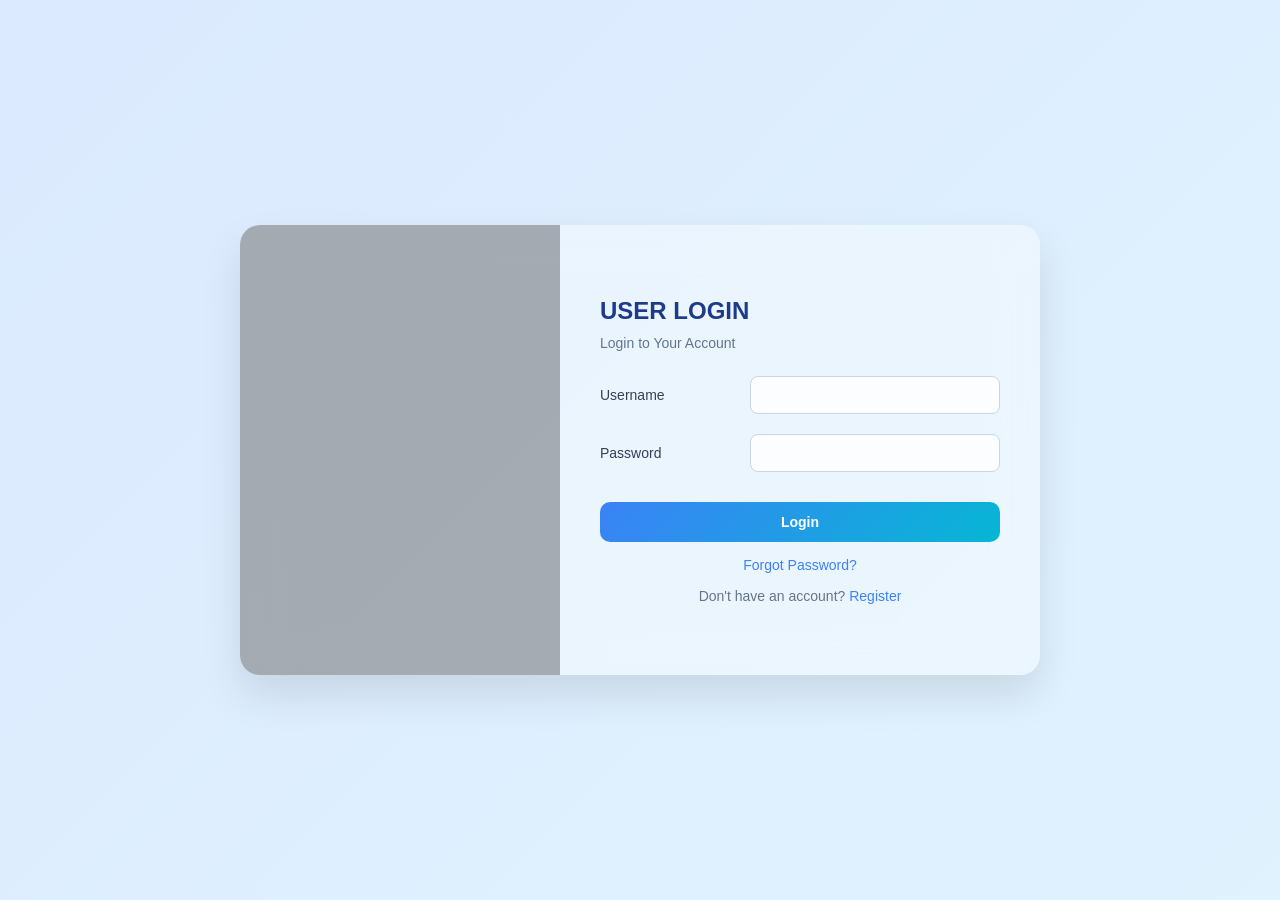
<file: font-end/htmlpage/cart.html>
<!DOCTYPE html>
<html lang="en">

<head>
    <meta charset="UTF-8" />
    <meta name="viewport" content="width=device-width, initial-scale=1.0" />
    <title>My Cart — Furnish</title>
    <link rel="preconnect" href="https://fonts.googleapis.com" />
    <link rel="preconnect" href="https://fonts.gstatic.com" crossorigin />
    <link
        href="https://fonts.googleapis.com/css2?family=Cormorant+Garamond:wght@400;500;600&family=DM+Sans:wght@300;400;500&display=swap"
        rel="stylesheet" />


    <link rel="stylesheet" href="../style/base.css">
    <link rel="stylesheet" href="../style/cart.css">
    <script src="../jsLogical/cart.js">a</script>

    <link rel="icon" type="image/png" href="../style/logo.png">
</head>

<body>

    <!-- ── NAVBAR ── -->
    <header class="navbar">
        <a href="#" class="brand">Furnituree</a>
        <nav class="nav-links">
            <a href="mainPage.html">Shop</a>
            <!-- <a href="#">Collections</a> -->
            <a href="" class="active">Cart <span id="cartBadge" class="badge">0</span></a>
        </nav>
        <button class="btn-logout" id="logoutBtn" onclick="logout()">Logout</button>
    </header>

    <!-- ── HERO STRIP ── -->
    <section class="page-hero">
        <div class="hero-label">Your Selection</div>
        <h1 class="hero-title">Shopping Cart</h1>
    </section>

    <!-- ── MAIN ── -->
    <main class="layout">

        <!-- LEFT: item list -->
        <section class="cart-section">

            <!-- Loading -->
            <div id="loadingState" class="state-box" style="display:none;">
                <div class="spinner"></div>
                <p>Loading your cart…</p>
            </div>

            <!-- Empty -->
            <div id="emptyState" class="state-box" style="display:none;">
                <div class="empty-icon">
                    <svg width="56" height="56" viewBox="0 0 24 24" fill="none" stroke="currentColor"
                        stroke-width="1.2">
                        <path d="M6 2L3 6v14a2 2 0 002 2h14a2 2 0 002-2V6l-3-4z" />
                        <line x1="3" y1="6" x2="21" y2="6" />
                        <path d="M16 10a4 4 0 01-8 0" />
                    </svg>
                </div>
                <h3>Your cart is empty</h3>
                <p>Discover our curated furniture collection.</p>
                <a href="#" class="btn-primary">Browse Shop</a>
            </div>

            <!-- Grid -->
            <div id="grid" class="cart-grid"></div>
        </section>

        <!-- RIGHT: order summary -->
        <aside class="summary-panel" id="summaryPanel">
            <div class="summary-header">Order Summary</div>

            <div class="summary-row">
                <span>Subtotal (<span id="itemCount">0</span> items)</span>
                <span id="subtotal">$0.00</span>
            </div>
            <div class="summary-row">
                <span>Shipping</span>
                <span id="shipping">—</span>
            </div>
            <div class="summary-divider"></div>
            <div class="summary-row total-row">
                <span>Total</span>
                <span id="grandTotal">$0.00</span>
            </div>

            <button class="btn-checkout" id="checkoutBtn">Proceed to Checkout</button>
            <button class="btn-clear" id="clearCartBtn" onclick="deleteCart()">Remove Cart</button>

            <div class="secure-note">
                <svg width="14" height="14" viewBox="0 0 24 24" fill="none" stroke="currentColor" stroke-width="2">
                    <rect x="3" y="11" width="18" height="11" rx="2" ry="2" />
                    <path d="M7 11V7a5 5 0 0110 0v4" />
                </svg>
                Secure checkout
            </div>
        </aside>
    </main>

    <!-- ── VIEW MODAL ── -->
    <div id="viewModal" class="modal-overlay" style="display:none;">
        <div class="modal-box">
            <button class="modal-close" onclick="closeView()">✕</button>
            <div id="viewContent"></div>
        </div>
    </div>

    <!-- ── TOAST ── -->
    <div id="toast" class="toast"></div>

</body>

</html>
</file>
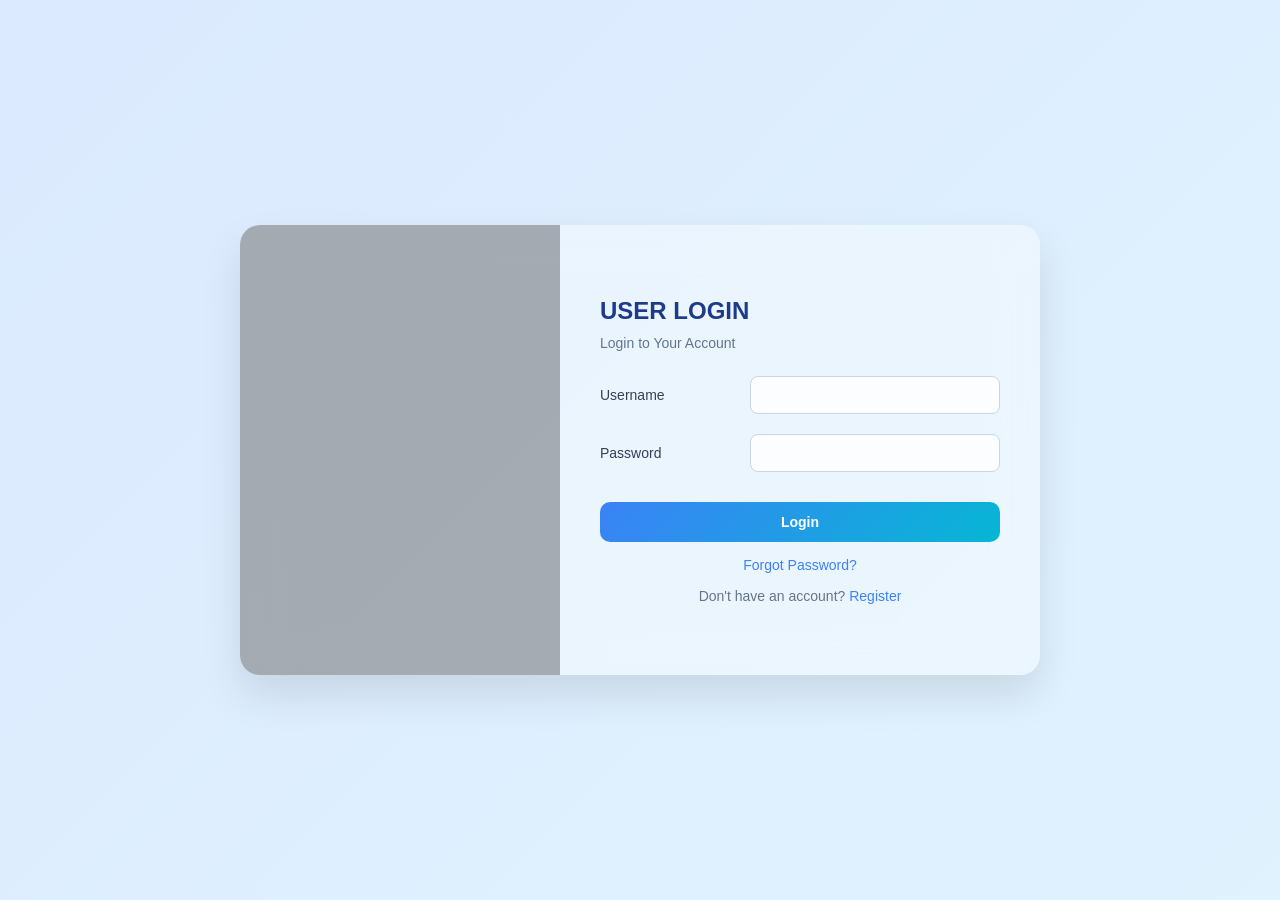
<file: font-end/htmlpage/login.html>
<!DOCTYPE html>
<html lang="en">

<head>
    <meta charset="UTF-8">
    <title>User Login</title>
    <link rel="stylesheet" href="../style/base.css">
    <link rel="stylesheet" href="../style/login.css">
    <script src="../jsLogical/login.js"></script>

    <link rel="icon" type="image/png" href="../style/logo.png">
</head>

<body>

    <div class="glass-box">
        <div class="container">

            <h1>USER LOGIN</h1>
            <div class="section-title">Login to Your Account</div>

            <div class="form-group">
                <label>Username</label>
                <input type="text" id="username">
            </div>

            <div class="form-group">
                <label>Password</label>
                <input type="password" id="password">
            </div>
            <button class="login-btn" onclick="login()">Login</button>

            <div class="links">
                <a href="#">Forgot Password?</a>
            </div>

            <div class="links">
                Don't have an account? <a href="register.html">Register</a>
            </div>

        </div>
    </div>
</body>

</html>
</file>
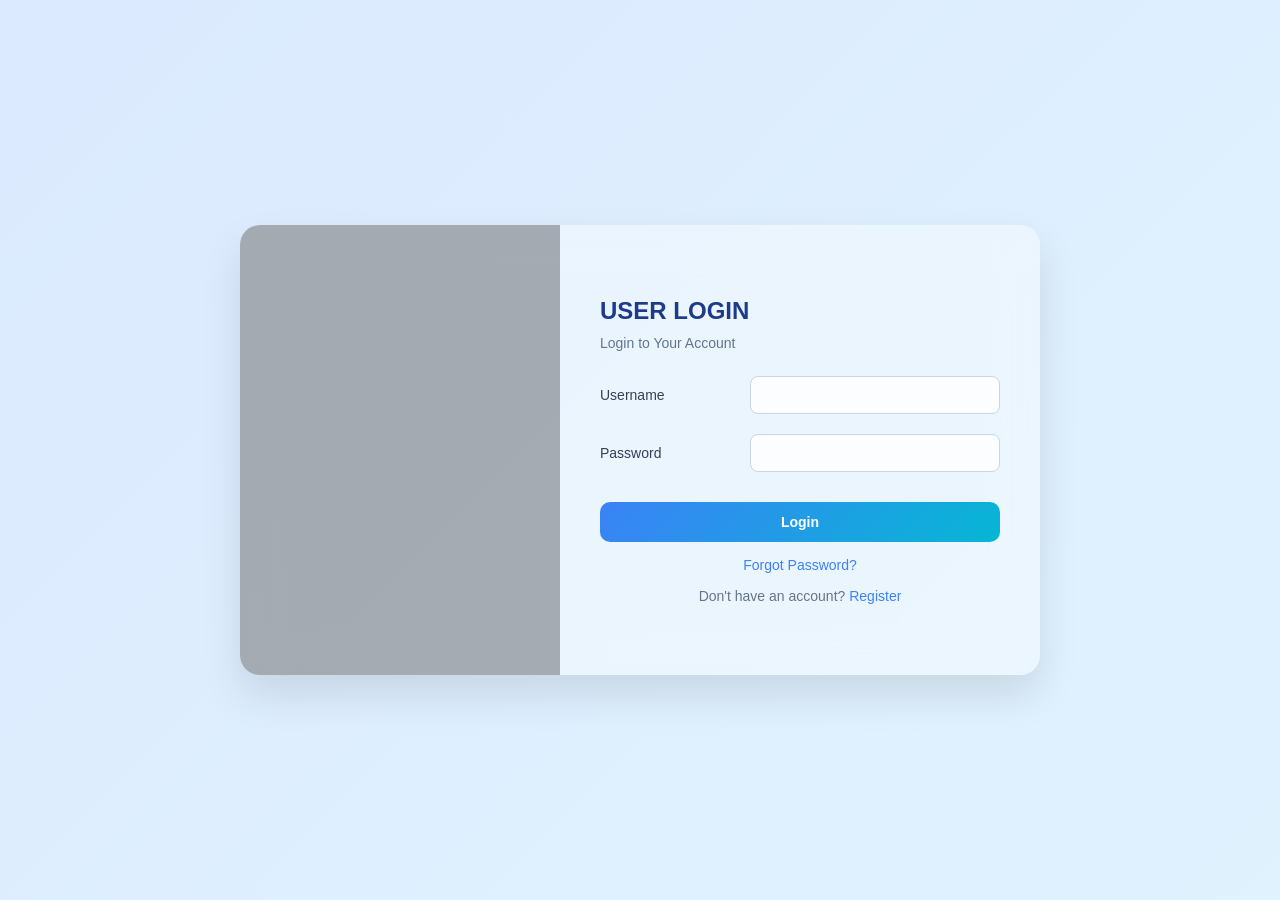
<file: font-end/htmlpage/mainPage.html>
<!DOCTYPE html>
<html lang="en">

<head>
    <meta charset="UTF-8" />
    <meta name="viewport" content="width=device-width, initial-scale=1.0" />
    <title>Furnituree</title>
    <script src="../jsLogical/mainPage.js"></script>
    <link rel="icon" type="image/png" href="../style/logo.png">

    <link rel="stylesheet" href="../style/base.css">
    <link rel="stylesheet" href="../style/main.css">
</head>

<body>

    <!-- HEADER -->
    <header class="header">
        <div class="header-left">
            <div class="header-logo" onclick="reload()"><span>Furnituree</span></div>
            <div class="header-line"></div>
            <div class="header-sub">Product Catalog</div>
        </div>
        <div class="header-right">
            <a class="btn-add" href="cart.html">🛒</a>
            <button type="button" class="btn-add" onclick="logout()">Log in</button>
        </div>
    </header>

    <!-- HERO -->
    <div class="heroo">
        <h1>Curated <em>Pieces</em><br />for Every Space</h1>
        <div class="hero-count">
            <strong id="productCount">0</strong>
            Items in Catalog
        </div>
    </div>
    <button class="floating-box" type="button" onclick="openChat(),connect()">
        💬
    </button>

    <!-- FILTER / SORT / PAGINATION CONTROLS -->
    <section class="catalog-controls">
        <div class="control-grid">
            <div class="control-field control-field-wide">
                <label for="productsearching">Search product</label>
                <input type="text" id="productsearching" placeholder="Search by name or description"
                    onkeydown="if(event.key === 'Enter') search()">
            </div>

            <div class="control-field">
                <label for="minPrice">Min price</label>
                <input type="number" id="minPrice" min="0" placeholder="0">
            </div>

            <div class="control-field">
                <label for="maxPrice">Max price</label>
                <input type="number" id="maxPrice" min="0" placeholder="1000">
            </div>

            <div class="control-field">
                <label for="stockStatus">Stock</label>
                <select id="stockStatus">
                    <option value="all">All products</option>
                    <option value="inStock">In stock</option>
                    <option value="lowStock">Low stock (1-5)</option>
                    <option value="outOfStock">Out of stock</option>
                </select>
            </div>

            <div class="control-field">
                <label for="categoryFilter">Category</label>
                <select id="categoryFilter">
                    <option value="">All categories</option>
                </select>
            </div>

            <div class="control-field">
                <label for="sortBy">Sort by</label>
                <select id="sortBy">
                    <option value="id">Newest / ID</option>
                    <option value="productName">Name</option>
                    <option value="price">Price</option>
                    <option value="quantity">Quantity</option>
                </select>
            </div>

            <div class="control-field">
                <label for="sortDir">Direction</label>
                <select id="sortDir">
                    <option value="asc">Ascending</option>
                    <option value="desc">Descending</option>
                </select>
            </div>

            <div class="control-field">
                <label for="pageSize">Page size</label>
                <select id="pageSize" onchange="updatePageSize()">
                    <option value="10">10</option>
                    <option value="20">20</option>
                    <option value="50">50</option>
                    <option value="100">100</option>
                </select>
            </div>
        </div>

        <div class="control-actions">
            <button class="btn-filter" onclick="applyFilters()">Apply Filters</button>
            <button class="btn-reset" onclick="resetFilters()">Reset</button>
        </div>

        <div class="result-stats" id="resultStats">Showing 0 products</div>
    </section>

    <div class="hero">
        <div class="slides">
            <img src="https://zerofurniture.vn/static/3375/2024/11/23/Cover%20web-20.jpg?w=1000" class="slide active">

        </div>
    </div>
    <!-- GRID -->
    <div class="grid-container">
        <div id="loadingState" class="loading">
            <div class="spinner"></div> Loading catalog…
        </div>
        <div id="emptyState" class="empty" style="display:none">
            <h2>No pieces yet</h2>
            <p>Start by adding your first furniture item to the catalog.</p>
        </div>
        <div id="grid" class="grid"></div>
        <div id="pagination" class="pagination"></div>
    </div>

    <!-- ADD / EDIT MODAL -->
    <div class="overlay" id="formOverlay" onclick="closeFormModal()">
        <div class="modal" onclick="event.stopPropagation()">
            <div class="modal-header">
                <div>
                    <div class="modal-title" id="formTitle">New Piece</div>
                    <div class="modal-subtitle" id="formSubtitle">Add to catalog</div>
                </div>
                <button class="modal-close" onclick="closeFormModal()">×</button>
            </div>
            <div class="modal-body">
                <div class="field">
                    <label>Product Name</label>
                    <input id="fName" placeholder="e.g. Walnut Coffee Table" />
                </div>
                <div class="field">
                    <label>Category</label>
                    <select id="fCategory">
                        <option value="">No category</option>
                    </select>
                </div>
                <div class="form-row">
                    <div class="field">
                        <label>Price (USD)</label>
                        <input id="fPrice" type="number" placeholder="0.00" />
                    </div>
                    <div class="field">
                        <label>Quantity</label>
                        <input id="fQty" type="number" placeholder="0" />
                    </div>
                </div>
                <div class="field">
                    <label>Image URL</label>
                    <input id="fImg" placeholder="https://..." />
                </div>
                <div class="field">
                    <label>Description</label>
                    <textarea id="fDesc" placeholder="Describe this piece…"></textarea>
                </div>
            </div>
            <div class="modal-footer">
                <button class="btn-cancel" onclick="closeFormModal()">Cancel</button>
                <button class="btn-save" onclick="handleSave()" id="saveBtn">Add to Catalog</button>
            </div>
        </div>
    </div>

    <!-- VIEW MODAL -->
    <div class="overlay" id="viewOverlay" onclick="closeViewModal()">
        <div class="modal" onclick="event.stopPropagation()">
            <div class="modal-header">
                <div>
                    <div class="modal-title" id="viewName">Product Name</div>
                    <div class="modal-subtitle">Product Details</div>
                </div>
                <button class="modal-close" onclick="closeViewModal()">×</button>
            </div>
            <div id="viewImgWrap"></div>
            <div class="view-body">
                <div class="view-price" id="viewPrice"></div>
                <div class="view-desc" id="viewDesc"></div>
                <div class="view-meta">
                    <div class="view-meta-item"><label>Stock</label><span id="viewQty"></span></div>
                    <div class="view-meta-item"><label>Category</label><span id="viewCategory"></span></div>
                    <div class="view-meta-item"><label>ID</label><span id="viewId"></span></div>
                </div>
            </div>
            <div class="modal-footer">
                <button class="btn-cancel" onclick="closeViewModal()">Close</button>
                <button class="btn-save" onclick="switchToEdit()">Edit This Piece</button>
            </div>
        </div>
    </div>

    <!-- DELETE CONFIRM -->
    <div class="overlay" id="deleteOverlay" onclick="closeDeleteModal()">
        <div class="modal" style="max-width:400px" onclick="event.stopPropagation()">
            <div class="confirm-box">
                <h3>Remove this piece?</h3>
                <p><strong id="deleteName" style="color:var(--walnut)"></strong> will be permanently removed from the
                    catalog.</p>
                <div class="confirm-actions">
                    <button class="btn-cancel" onclick="closeDeleteModal()">Keep It</button>
                    <button class="btn-confirm-del" onclick="confirmDelete()">Yes, Remove</button>
                </div>
            </div>
        </div>
    </div>

    <!-- TOAST -->
    <div class="toast" id="toast"></div>


</body>

</html>
</file>
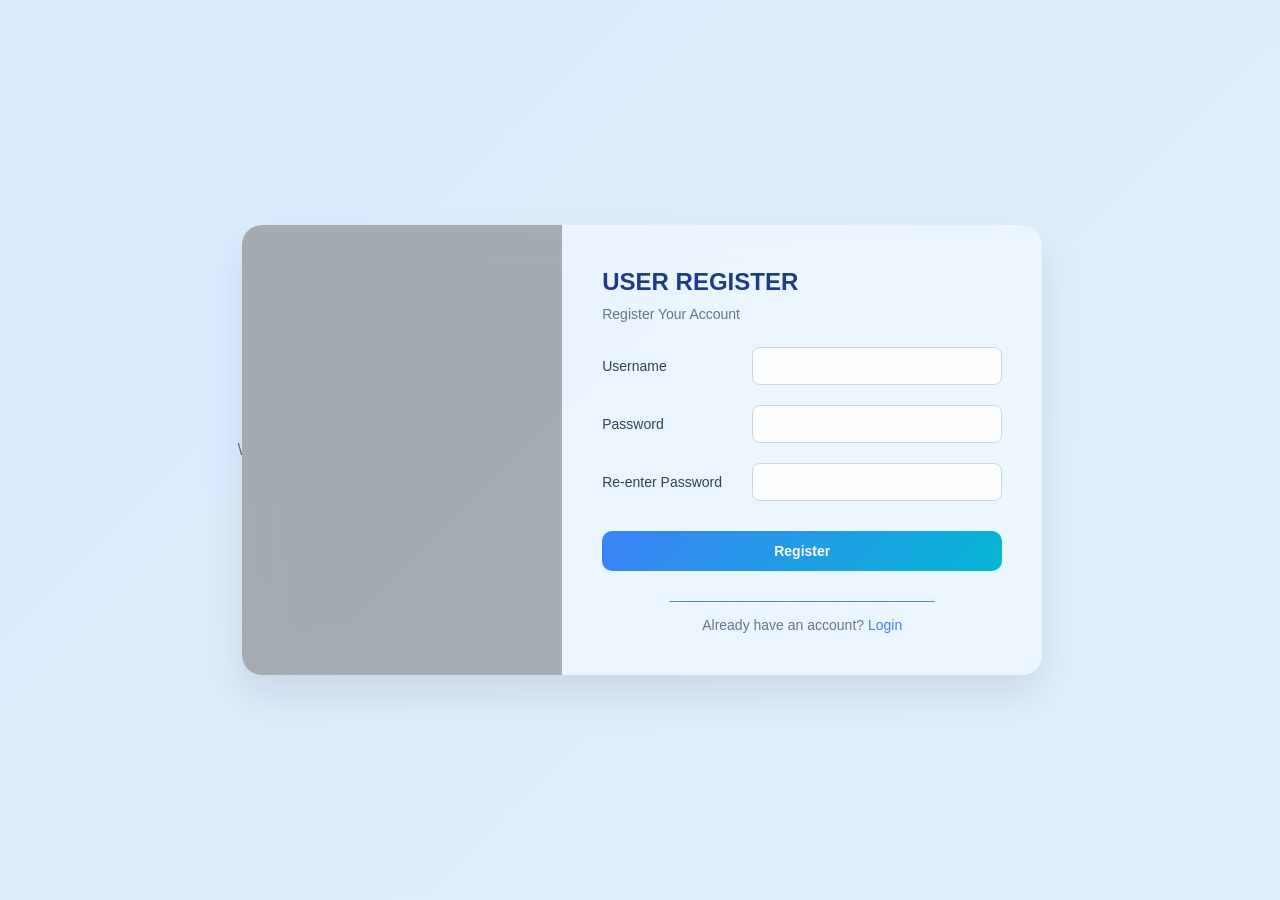
<file: font-end/htmlpage/register.html>
<!DOCTYPE html>
<html lang="en">

<head>
    <meta charset="UTF-8">
    <title>User Register</title>
    <link rel="stylesheet" href="../style/base.css">
    <link rel="stylesheet" href="../style/login.css">
    <link rel="icon" type="image/png" href="../style/logo.png">\
    <script src="../jsLogical/register.js"></script>



</head>

<body>

    <div class="glass-box">
        <div class="container">

            <h1>USER REGISTER</h1>
            <div class="section-title">Register Your Account</div>

            <div class="form-group">
                <label>Username</label>
                <input type="text" id="username">
            </div>

            <div class="form-group">
                <label>Password</label>
                <input type="password" id="password">
            </div>
            <div class="form-group">
                <label>Re-enter Password</label>
                <input type="password" id="repassword">
            </div>

            <button type="button" class="login-btn" onclick="register()">Register</button>

            <div class="links">
                <a href="#">__________________________________</a>
            </div>

            <div class="links">
                Already have an account? <a href="login.html">Login</a>
            </div>

        </div>
    </div>


</body>

</html>
</file>
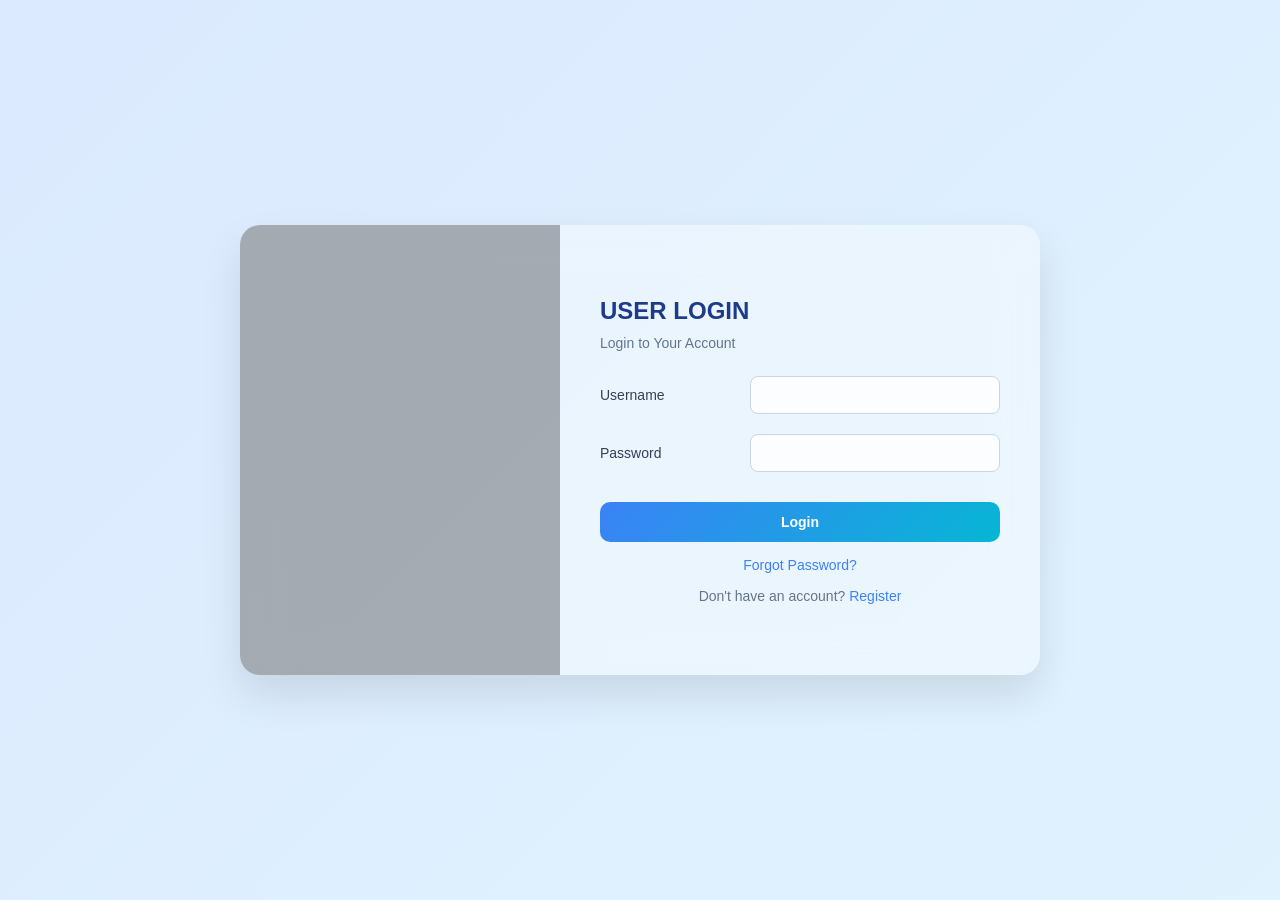
<file: src/main/resources/static/htmlpage/cart.html>
<!DOCTYPE html>
<html lang="en">

<head>
    <meta charset="UTF-8" />
    <meta name="viewport" content="width=device-width, initial-scale=1.0" />
    <title>My Cart — Furnituree</title>
    <link rel="preconnect" href="https://fonts.googleapis.com" />
    <link rel="preconnect" href="https://fonts.gstatic.com" crossorigin />
    <link
        href="https://fonts.googleapis.com/css2?family=Cormorant+Garamond:wght@400;500;600&family=DM+Sans:wght@300;400;500&display=swap"
        rel="stylesheet" />


    <link rel="stylesheet" href="../style/base.css">
    <link rel="stylesheet" href="../style/cart.css">
    <script src="../jsLogical/cart.js"></script>

    <link rel="icon" type="image/png" href="../style/logo.png">
</head>

<body>

    <!-- ── NAVBAR ── -->
    <header class="navbar">
        <a href="mainPage.html" class="brand">Furnituree</a>
        <nav class="nav-links">
            <a href="mainPage.html">Shop</a>
            <!-- <a href="#">Collections</a> -->
            <a href="cart.html" class="active">Cart <span id="cartBadge" class="badge">0</span></a>
            <a href="checkout.html">Checkout</a>
        </nav>
        <button class="btn-logout" id="logoutBtn" onclick="logout()">Logout</button>
    </header>

    <!-- ── HERO STRIP ── -->
    <section class="page-hero">
        <div class="hero-label">Your Selection</div>
        <h1 class="hero-title">Shopping Cart</h1>
    </section>

    <!-- ── MAIN ── -->
    <main class="layout">

        <!-- LEFT: item list -->
        <section class="cart-section">

            <!-- Loading -->
            <div id="loadingState" class="state-box" style="display:none;">
                <div class="spinner"></div>
                <p>Loading your cart…</p>
            </div>

            <!-- Empty -->
            <div id="emptyState" class="state-box" style="display:none;">
                <div class="empty-icon">
                    <svg width="56" height="56" viewBox="0 0 24 24" fill="none" stroke="currentColor"
                        stroke-width="1.2">
                        <path d="M6 2L3 6v14a2 2 0 002 2h14a2 2 0 002-2V6l-3-4z" />
                        <line x1="3" y1="6" x2="21" y2="6" />
                        <path d="M16 10a4 4 0 01-8 0" />
                    </svg>
                </div>
                <h3>Your cart is empty</h3>
                <p>Discover our curated furniture collection.</p>
                <a href="mainPage.html" class="btn-primary">Browse Shop</a>
            </div>

            <!-- Grid -->
            <div id="grid" class="cart-grid"></div>
        </section>

        <!-- RIGHT: order summary -->
        <aside class="summary-panel" id="summaryPanel">
            <div class="summary-header">Order Summary</div>

            <div class="summary-row">
                <span>Subtotal (<span id="itemCount">0</span> items)</span>
                <span id="subtotal">$0.00</span>
            </div>
            <div class="summary-row">
                <span>Shipping</span>
                <span id="shipping">—</span>
            </div>
            <div class="summary-divider"></div>
            <div class="summary-row total-row">
                <span>Total</span>
                <span id="grandTotal">$0.00</span>
            </div>

            <button class="btn-checkout" id="checkoutBtn" onclick="openCheckout()">Proceed to Checkout</button>
            <button class="btn-clear" id="clearCartBtn" onclick="deleteCart()">Remove Cart</button>

            <div class="secure-note">
                <svg width="14" height="14" viewBox="0 0 24 24" fill="none" stroke="currentColor" stroke-width="2">
                    <rect x="3" y="11" width="18" height="11" rx="2" ry="2" />
                    <path d="M7 11V7a5 5 0 0110 0v4" />
                </svg>
                Secure checkout
            </div>
        </aside>
    </main>

    <!-- ── VIEW MODAL ── -->
    <div id="viewModal" class="modal-overlay" style="display:none;">
        <div class="modal-box">
            <button class="modal-close" onclick="closeView()">✕</button>
            <div id="viewContent"></div>
        </div>
    </div>



    <!-- ── CHECKOUT MODAL ── -->
    <div id="checkoutModal" class="modal-overlay" style="display:none;">
        <div class="modal-box checkout-box">
            <button class="modal-close" onclick="closeCheckout()">✕</button>
            <div class="modal-tag">Checkout</div>
            <h2 class="modal-name">Delivery Information</h2>
            <p class="checkout-help">Please confirm your delivery details before placing the order.</p>

            <div class="checkout-field">
                <label for="shippingAddress">Shipping Address</label>
                <input id="shippingAddress" type="text" placeholder="House number, street, district, city" />
            </div>
            <div class="checkout-field">
                <label for="receiverPhone">Receiver Phone</label>
                <input id="receiverPhone" type="text" placeholder="e.g. 0901234567" />
            </div>
            <div class="checkout-field">
                <label for="paymentMethod">Payment Method</label>
                <select id="paymentMethod">
                    <option value="COD">Cash on Delivery</option>
                    <option value="BANK_TRANSFER">Bank Transfer</option>
                    <option value="CARD">Card</option>
                </select>
            </div>
            <div class="checkout-field">
                <label for="orderNote">Note</label>
                <textarea id="orderNote" rows="3" placeholder="Optional note for delivery"></textarea>
            </div>

            <div class="checkout-actions">
                <button class="btn-clear" type="button" onclick="closeCheckout()">Cancel</button>
                <button class="btn-checkout" type="button" id="placeOrderBtn" onclick="submitCheckout()">Place Order</button>
            </div>
        </div>
    </div>

    <!-- ── TOAST ── -->
    <div id="toast" class="toast"></div>

</body>

</html>
</file>
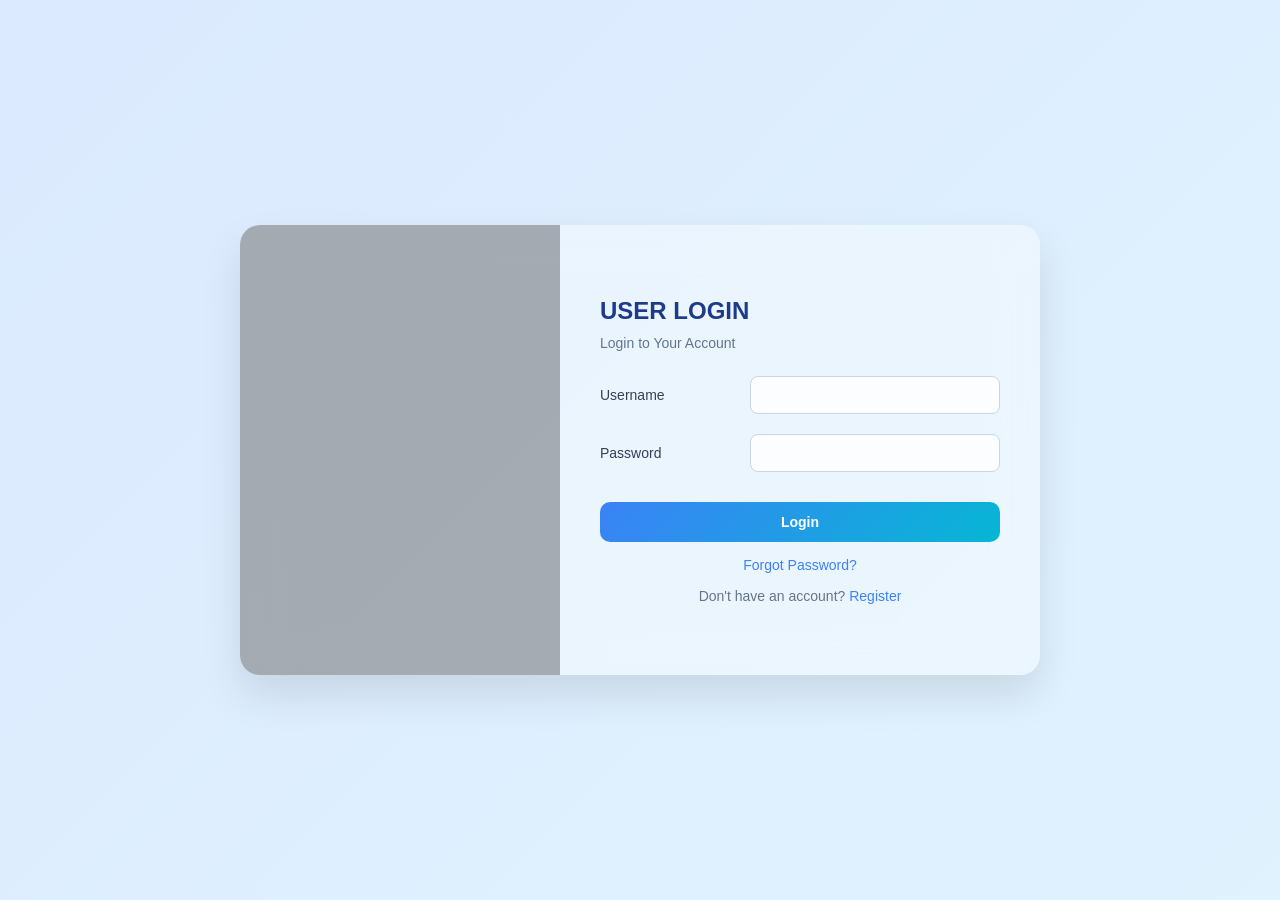
<file: src/main/resources/static/htmlpage/checkout.html>
<!DOCTYPE html>
<html lang="en">

<head>
    <meta charset="UTF-8" />
    <meta name="viewport" content="width=device-width, initial-scale=1.0" />
    <title>Checkout — Furnituree</title>
    <link rel="preconnect" href="https://fonts.googleapis.com" />
    <link rel="preconnect" href="https://fonts.gstatic.com" crossorigin />
    <link href="https://fonts.googleapis.com/css2?family=Cormorant+Garamond:wght@400;500;600&family=DM+Sans:wght@300;400;500;700&display=swap" rel="stylesheet" />
    <link rel="stylesheet" href="../style/base.css">
    <link rel="stylesheet" href="../style/checkout.css">
    <link rel="icon" type="image/png" href="../style/logo.png">
    <script src="../jsLogical/checkout.js" defer></script>
</head>

<body>
    <header class="checkout-nav">
        <a href="mainPage.html" class="brand">Furnituree</a>
        <nav class="nav-links">
            <a href="mainPage.html">Shop</a>
            <a href="cart.html">Cart</a>
            <a href="checkout.html" class="active">Checkout</a>
        </nav>
        <button class="btn-logout" type="button" onclick="logout()">Logout</button>
    </header>

    <section class="checkout-hero">
        <div>
            <p class="hero-label">Secure checkout</p>
            <h1>Complete your order</h1>
            <p class="hero-copy">Confirm your items, delivery information and payment method before placing the order.</p>
        </div>
        <div class="hero-card">
            <span>Delivery support</span>
            <strong>Furnituree Care</strong>
            <small>We will contact you before shipping.</small>
        </div>
    </section>

    <main class="checkout-layout">
        <section class="checkout-form-card">
            <div class="section-title">
                <span>01</span>
                <div>
                    <h2>Delivery information</h2>
                    <p>Fill in the information used for order confirmation and delivery.</p>
                </div>
            </div>

            <div class="form-grid">
                <div class="field full">
                    <label for="shippingAddress">Shipping address</label>
                    <input id="shippingAddress" type="text" placeholder="House number, street, district, city" />
                    <small id="addressError"></small>
                </div>

                <div class="field">
                    <label for="receiverName">Receiver name</label>
                    <input id="receiverName" type="text" placeholder="Your full name" />
                </div>

                <div class="field">
                    <label for="receiverPhone">Receiver phone</label>
                    <input id="receiverPhone" type="text" placeholder="e.g. 0901234567" />
                    <small id="phoneError"></small>
                </div>

                <div class="field">
                    <label for="paymentMethod">Payment method</label>
                    <select id="paymentMethod">
                        <option value="COD">Cash on Delivery</option>
                        <option value="BANK_TRANSFER">Bank Transfer</option>
                        <option value="CARD">Card</option>
                    </select>
                </div>

                <div class="field">
                    <label for="deliveryTime">Preferred delivery</label>
                    <select id="deliveryTime">
                        <option value="Any time">Any time</option>
                        <option value="Morning">Morning</option>
                        <option value="Afternoon">Afternoon</option>
                        <option value="Evening">Evening</option>
                    </select>
                </div>

                <div class="field full">
                    <label for="orderNote">Order note</label>
                    <textarea id="orderNote" rows="4" placeholder="Optional note for delivery"></textarea>
                </div>
            </div>

            <div class="form-actions">
                <a href="cart.html" class="btn secondary">Back to cart</a>
                <button type="button" id="placeOrderBtn" class="btn primary" onclick="submitCheckout()">Place order</button>
            </div>
        </section>

        <aside class="order-summary-card">
            <div class="section-title compact">
                <span>02</span>
                <div>
                    <h2>Order summary</h2>
                    <p id="summaryCount">Loading cart…</p>
                </div>
            </div>

            <div id="checkoutLoading" class="loading-box">
                <div class="spinner"></div>
                <p>Loading your cart…</p>
            </div>

            <div id="checkoutEmpty" class="empty-box" style="display:none;">
                <h3>Your cart is empty</h3>
                <p>Please add products before checking out.</p>
                <a href="mainPage.html" class="btn primary small">Browse products</a>
            </div>

            <div id="summaryItems" class="summary-items"></div>

            <div class="summary-lines" id="summaryLines" style="display:none;">
                <div class="summary-line">
                    <span>Subtotal</span>
                    <strong id="subtotal">$0.00</strong>
                </div>
                <div class="summary-line">
                    <span>Discount</span>
                    <strong id="discount">$0.00</strong>
                </div>
                <div class="summary-line">
                    <span>Tax</span>
                    <strong id="tax">$0.00</strong>
                </div>
                <div class="summary-line">
                    <span>Shipping</span>
                    <strong id="shipping">$0.00</strong>
                </div>
                <div class="summary-line total">
                    <span>Total</span>
                    <strong id="grandTotal">$0.00</strong>
                </div>
            </div>

            <div class="secure-note">
                <span>🔒</span>
                <p>Your order will be stored securely and visible in the order management workflow.</p>
            </div>
        </aside>
    </main>

    <div id="successModal" class="modal-overlay" style="display:none;">
        <div class="success-modal">
            <div class="success-icon">✓</div>
            <h2>Order placed successfully</h2>
            <p id="successText">Your order has been created.</p>
            <div class="success-actions">
                <a href="mainPage.html" class="btn secondary">Continue shopping</a>
                <a href="cart.html" class="btn primary">Back to cart</a>
            </div>
        </div>
    </div>

    <div id="toast" class="toast"></div>
</body>

</html>
</file>
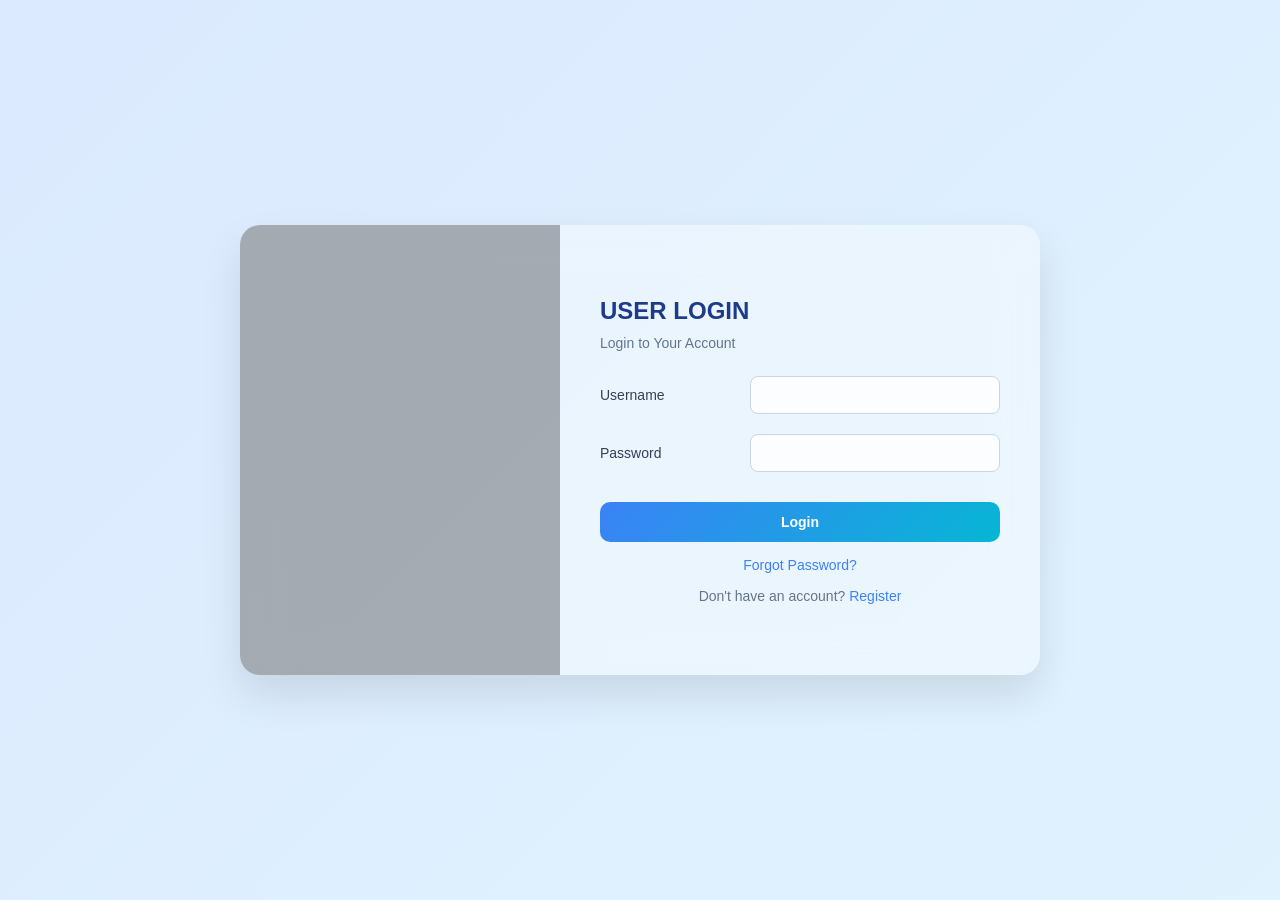
<file: src/main/resources/static/htmlpage/mainPage.html>
<!DOCTYPE html>
<html lang="en">

<head>
    <meta charset="UTF-8" />
    <meta name="viewport" content="width=device-width, initial-scale=1.0" />
    <title>Furnituree</title>
    <script src="../jsLogical/mainPage.js"></script>
    <link rel="icon" type="image/png" href="../style/logo.png">

    <link rel="stylesheet" href="../style/base.css">
    <link rel="stylesheet" href="../style/main.css">
</head>

<body>

    <!-- HEADER -->
    <header class="header">
        <div class="header-left">
            <div class="header-logo" onclick="reload()"><span>Furnituree</span></div>
            <div class="header-line"></div>
            <div class="header-sub">Product Catalog</div>
        </div>
        <div class="header-right">
            <a class="cart-link" href="cart.html" aria-label="Open cart">🛒<span id="cartCountBadge"
                    class="cart-count-badge">0</span></a>
            <button type="button" class="btn-add" onclick="logout()">Log in</button>
        </div>
    </header>

    <!-- HERO -->
    <section class="home-hero">
        <div class="home-hero-text">
            <p class="hero-label">Modern Interior Collection</p>
            <h1>Curated <em>Pieces</em><br />for Every Space</h1>
            <p class="hero-desc">
                Discover warm, modern and comfortable furniture pieces designed for your living room,
                dining area and everyday spaces.
            </p>
            <div class="hero-actions">
                <a href="#grid" class="hero-btn primary">Shop now</a>
            </div>
            <div class="hero-count">
                <strong id="productCount">0</strong>
                Items in Catalog
            </div>
        </div>
        <div class="home-hero-image">
            <img src="https://images.unsplash.com/photo-1618221195710-dd6b41faaea6?auto=format&fit=crop&w=1200&q=80"
                alt="Modern interior furniture">
        </div>
    </section>
    <button class="floating-box" type="button" onclick="openChat(),connect()">
        💬
    </button>

    <section class="shop-controls" aria-label="Product search and categories">
        <div class="search-panel">
            <input type="text" id="productsearching" placeholder="Search sofas, tables, colors..." />
            <button class="login-btn" type="button" onclick="search()">Search</button>
            <button class="btn-reset" type="button" onclick="resetProductFilters()">Reset</button>
        </div>

        <div class="category-strip">
            <button class="category-tile active" data-category="all" onclick="filterCategory('all', this)">
                <span class="category-icon">✦</span>
                <span>All pieces</span>
            </button>
            <button class="category-tile" data-category="sofa" onclick="filterCategory('sofa', this)">
                <span class="category-icon">▰▰▱</span>
                <span>Sofas</span>
            </button>
            <button class="category-tile" data-category="coffee" onclick="filterCategory('coffee', this)">
                <span class="category-icon">▔▔</span>
                <span>Coffee & side tables</span>
            </button>
            <button class="category-tile" data-category="pouf" onclick="filterCategory('pouf', this)">
                <span class="category-icon">◖</span>
                <span>Poufs</span>
            </button>
            <button class="category-tile" data-category="dining" onclick="filterCategory('dining', this)">
                <span class="category-icon">▔▔</span>
                <span>Dining tables</span>
            </button>
        </div>
    </section>
    <!-- GRID -->
    <div class="grid-container">
        <div id="loadingState" class="loading">
            <div class="spinner"></div> Loading catalog…
        </div>
        <div id="emptyState" class="empty" style="display:none">
            <h2>No pieces yet</h2>
            <p>Start by adding your first furniture item to the catalog.</p>
        </div>
        <div id="grid" class="grid"></div>
    </div>

    <!-- ADD / EDIT MODAL -->
    <div class="overlay" id="formOverlay" onclick="closeFormModal()">
        <div class="modal" onclick="event.stopPropagation()">
            <div class="modal-header">
                <div>
                    <div class="modal-title" id="formTitle">New Piece</div>
                    <div class="modal-subtitle" id="formSubtitle">Add to catalog</div>
                </div>
                <button class="modal-close" onclick="closeFormModal()">×</button>
            </div>
            <div class="modal-body">
                <div class="field">
                    <label>Product Name</label>
                    <input id="fName" placeholder="e.g. Walnut Coffee Table" />
                </div>
                <div class="form-row">
                    <div class="field">
                        <label>Price (USD)</label>
                        <input id="fPrice" type="number" placeholder="0.00" />
                    </div>
                    <div class="field">
                        <label>Quantity</label>
                        <input id="fQty" type="number" placeholder="0" />
                    </div>
                </div>
                <div class="field">
                    <label>Image URL</label>
                    <input id="fImg" placeholder="https://..." />
                </div>
                <div class="field">
                    <label>Description</label>
                    <textarea id="fDesc" placeholder="Describe this piece…"></textarea>
                </div>
            </div>
            <div class="modal-footer">
                <button class="btn-cancel" onclick="closeFormModal()">Cancel</button>
                <button class="btn-save" onclick="handleSave()" id="saveBtn">Add to Catalog</button>
            </div>
        </div>
    </div>

    <!-- VIEW MODAL -->
    <div class="overlay" id="viewOverlay" onclick="closeViewModal()">
        <div class="modal" onclick="event.stopPropagation()">
            <div class="modal-header">
                <div>
                    <div class="modal-title" id="viewName">Product Name</div>
                    <div class="modal-subtitle">Product Details</div>
                </div>
                <button class="modal-close" onclick="closeViewModal()">×</button>
            </div>
            <div id="viewImgWrap"></div>
            <div class="view-body">
                <div class="view-price" id="viewPrice"></div>
                <div class="view-desc" id="viewDesc"></div>
                <div class="view-meta">
                    <div class="view-meta-item"><label>Stock</label><span id="viewQty"></span></div>
                    <div class="view-meta-item"><label>ID</label><span id="viewId"></span></div>
                </div>
            </div>
            <div class="modal-footer">
                <button class="btn-cancel" onclick="closeViewModal()">Close</button>
            </div>
        </div>
    </div>

    <!-- DELETE CONFIRM -->
    <div class="overlay" id="deleteOverlay" onclick="closeDeleteModal()">
        <div class="modal" style="max-width:400px" onclick="event.stopPropagation()">
            <div class="confirm-box">
                <h3>Remove this piece?</h3>
                <p><strong id="deleteName" style="color:var(--walnut)"></strong> will be permanently removed from the
                    catalog.</p>
                <div class="confirm-actions">
                    <button class="btn-cancel" onclick="closeDeleteModal()">Keep It</button>
                    <button class="btn-confirm-del" onclick="confirmDelete()">Yes, Remove</button>
                </div>
            </div>
        </div>
    </div>

    <!-- TOAST -->
    <div class="toast" id="toast"></div>


</body>

</html>
</file>
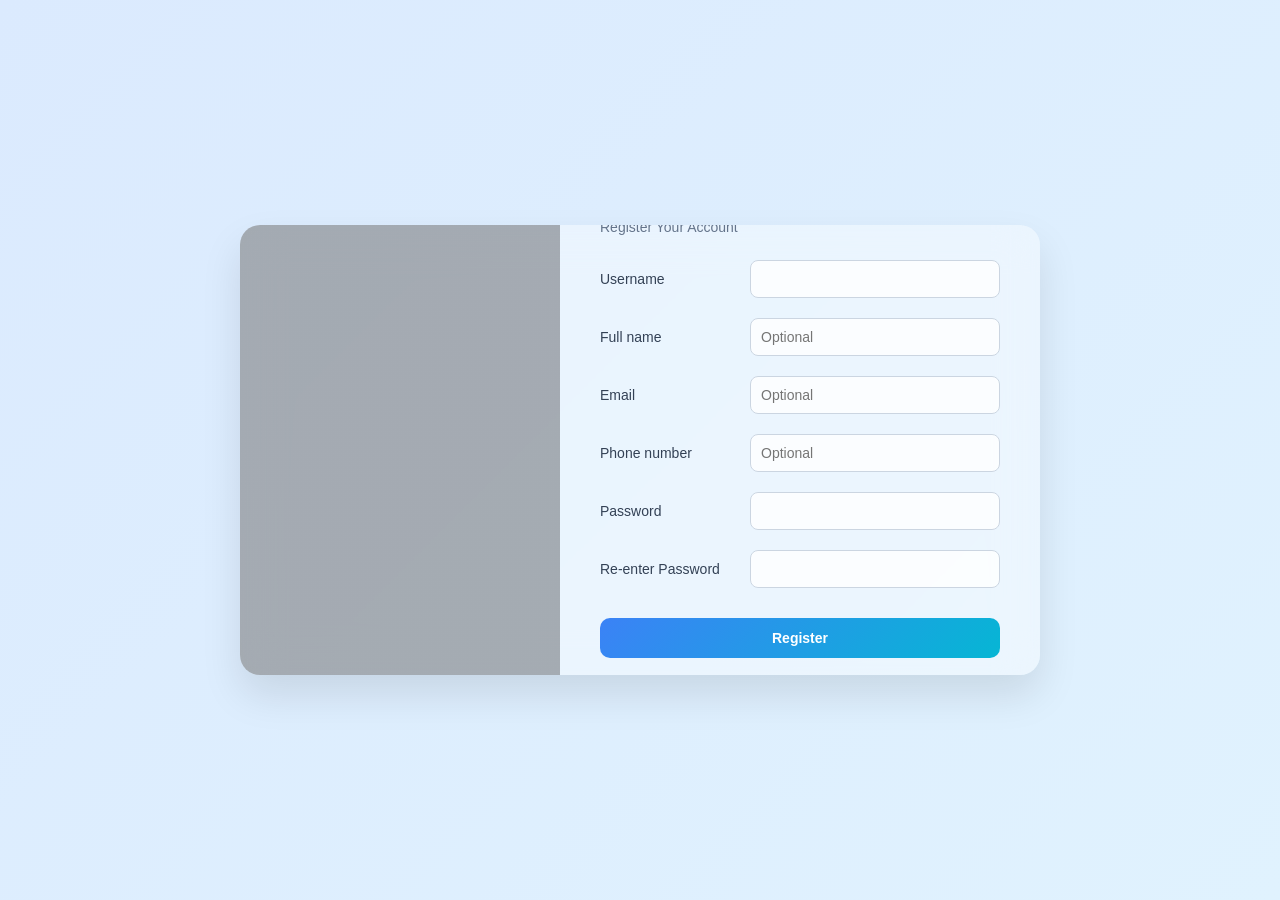
<file: src/main/resources/static/htmlpage/register.html>
<!DOCTYPE html>
<html lang="en">

<head>
    <meta charset="UTF-8">
    <title>User Register</title>
    <link rel="stylesheet" href="../style/base.css">
    <link rel="stylesheet" href="../style/login.css">
    <link rel="icon" type="image/png" href="../style/logo.png">
    <script src="../jsLogical/register.js"></script>



</head>

<body>

    <div class="glass-box">
        <div class="container">

            <h1>USER REGISTER</h1>
            <div class="section-title">Register Your Account</div>

            <div class="form-group">
                <label>Username</label>
                <input type="text" id="username" required>
            </div>

            <div class="form-group">
                <label>Full name</label>
                <input type="text" id="fullName" placeholder="Optional">
            </div>

            <div class="form-group">
                <label>Email</label>
                <input type="email" id="email" placeholder="Optional">
            </div>

            <div class="form-group">
                <label>Phone number</label>
                <input type="number" id="phonenumber" placeholder="Optional">
            </div>

            <div class="form-group">
                <label>Password</label>
                <input type="password" id="password" required>
            </div>
            <div class="form-group">
                <label>Re-enter Password</label>
                <input type="password" id="repassword">
            </div>

            <button type="button" class="login-btn" onclick="register()">Register</button>

            <div class="links">
                <a href="#">__________________________________</a>
            </div>

            <div class="links">
                Already have an account? <a href="login.html">Login</a>
            </div>

        </div>
    </div>


</body>

</html>
</file>
<file: font-end/style/base.css>
/* =============================================
   BASE.CSS — CSS Variables + Reset
   Dùng chung cho mọi trang
   ============================================= */

*,
*::before,
*::after {
    box-sizing: border-box;
    margin: 0;
    padding: 0;
}

:root {
    --cream:        #d4f0e4;
    --parchment:    #ccefe8;
    --walnut:       #6ba8d4;
    --walnut-light: #a3c4e0;
    --gold:         #f3eac2;
    --gold-light:   #fff1c8;
    --clay:         #a3d4c4;
    --ink:          #4a6b82;
    --mist:         #c0d9e1;
    --white:        #fdfdfd;
    --danger:       #c0392b;
    --danger-dark:  #a93226;
}

body {
    background: var(--cream);
    font-family: 'DM Sans', Arial, sans-serif;
    color: var(--ink);
}
</file>
<file: font-end/style/cart.css>
/* ─────────────────────────────────────────────
   TOKENS — khớp với base.css
───────────────────────────────────────────── */
:root {
    --bg: #d4f0e4;
    --bg2: #e6f7f0;
    --bg3: #f2fbf7;
    --border: #a3c4e0;
    --text: #4a6b82;
    --muted: #7aa8bc;
    --accent: #6ba8d4;
    --accent2: #4a8ab8;
    --gold: #f3eac2;
    --gold-dark: #e0d090;
    --danger: #c0392b;
    --danger-bg: rgba(192, 57, 43, 0.08);
    --radius: 10px;
    --font-disp: 'Cormorant Garamond', Georgia, serif;
    --font-body: 'DM Sans', Arial, sans-serif;
}

/* ─────────────────────────────────────────────
   RESET / BASE
───────────────────────────────────────────── */
*,
*::before,
*::after {
    box-sizing: border-box;
    margin: 0;
    padding: 0;
}

html {
    scroll-behavior: smooth;
}

body {
    font-family: var(--font-body);
    background: var(--bg);
    color: var(--text);
    min-height: 100vh;
    font-size: 15px;
    line-height: 1.6;
}

a {
    color: inherit;
    text-decoration: none;
}

/* ─────────────────────────────────────────────
   NAVBAR
───────────────────────────────────────────── */
.navbar {
    position: sticky;
    top: 0;
    z-index: 100;
    display: flex;
    align-items: center;
    gap: 2rem;
    padding: 0 3rem;
    height: 64px;
    background: rgba(212, 240, 228, 0.85);
    backdrop-filter: blur(14px);
    border-bottom: 1px solid var(--border);
}

.brand {
    font-family: var(--font-disp);
    font-size: 1.6rem;
    font-weight: 600;
    letter-spacing: 0.04em;
    color: var(--accent2);
    margin-right: auto;
}

.nav-links {
    display: flex;
    gap: 2rem;
}

.nav-links a {
    font-size: 0.82rem;
    font-weight: 400;
    letter-spacing: 0.08em;
    text-transform: uppercase;
    color: var(--muted);
    transition: color 0.2s;
    display: flex;
    align-items: center;
    gap: 6px;
}

.nav-links a:hover,
.nav-links a.active {
    color: var(--text);
}

.badge {
    display: inline-flex;
    align-items: center;
    justify-content: center;
    width: 18px;
    height: 18px;
    border-radius: 50%;
    background: var(--accent);
    color: #fdfdfd;
    font-size: 0.68rem;
    font-weight: 600;
}

.btn-logout {
    font-family: var(--font-body);
    font-size: 0.78rem;
    font-weight: 500;
    letter-spacing: 0.06em;
    text-transform: uppercase;
    background: transparent;
    border: 1px solid var(--border);
    color: var(--muted);
    padding: 6px 16px;
    border-radius: 6px;
    cursor: pointer;
    transition: all 0.2s;
}

.btn-logout:hover {
    border-color: var(--accent2);
    color: var(--accent2);
}

/* ─────────────────────────────────────────────
   PAGE HERO
───────────────────────────────────────────── */
.page-hero {
    padding: 4rem 3rem 2.5rem;
    border-bottom: 1px solid var(--border);
    background: linear-gradient(135deg, #ccefe8 0%, #d4f0e4 100%);
}

.hero-label {
    font-size: 0.72rem;
    letter-spacing: 0.18em;
    text-transform: uppercase;
    color: var(--accent);
    margin-bottom: 0.5rem;
}

.hero-title {
    font-family: var(--font-disp);
    font-size: clamp(2.4rem, 5vw, 4rem);
    font-weight: 500;
    line-height: 1;
    letter-spacing: -0.01em;
    color: var(--text);
}

/* ─────────────────────────────────────────────
   LAYOUT
───────────────────────────────────────────── */
.layout {
    display: grid;
    grid-template-columns: 1fr 340px;
    gap: 0;
    max-width: 1280px;
    margin: 0 auto;
    padding: 2.5rem 3rem;
    align-items: start;
}

@media (max-width: 900px) {
    .layout {
        grid-template-columns: 1fr;
    }

    .navbar {
        padding: 0 1.5rem;
    }

    .page-hero {
        padding: 3rem 1.5rem 2rem;
    }

    .layout {
        padding: 2rem 1.5rem;
    }
}

/* ─────────────────────────────────────────────
   CART SECTION
───────────────────────────────────────────── */
.cart-section {
    padding-right: 3rem;
    border-right: 1px solid var(--border);
}

@media (max-width: 900px) {
    .cart-section {
        padding-right: 0;
        border-right: none;
        border-bottom: 1px solid var(--border);
        padding-bottom: 2rem;
        margin-bottom: 2rem;
    }
}

/* ─────────────────────────────────────────────
   STATES
───────────────────────────────────────────── */
.state-box {
    display: flex;
    flex-direction: column;
    align-items: center;
    justify-content: center;
    gap: 1rem;
    padding: 5rem 2rem;
    text-align: center;
    color: var(--muted);
}

.spinner {
    width: 36px;
    height: 36px;
    border: 2px solid var(--border);
    border-top-color: var(--accent);
    border-radius: 50%;
    animation: spin 0.8s linear infinite;
}

@keyframes spin {
    to {
        transform: rotate(360deg);
    }
}

.empty-icon {
    color: var(--border);
    margin-bottom: 0.5rem;
}

.state-box h3 {
    font-family: var(--font-disp);
    font-size: 1.6rem;
    color: var(--text);
    font-weight: 500;
}

.state-box p {
    font-size: 0.9rem;
}

/* ─────────────────────────────────────────────
   CART GRID
───────────────────────────────────────────── */
.cart-grid {
    display: flex;
    flex-direction: column;
    gap: 1px;
    background: var(--border);
    border: 1px solid var(--border);
    border-radius: var(--radius);
    overflow: hidden;
    box-shadow: 0 2px 12px rgba(107, 168, 212, 0.10);
}

/* ── CARD ── */
.card {
    display: grid;
    grid-template-columns: 110px 1fr auto;
    background: var(--bg3);
    transition: background 0.2s;
    animation: fadeUp 0.35s ease both;
}

.card:hover {
    background: #eaf6f1;
}

@keyframes fadeUp {
    from {
        opacity: 0;
        transform: translateY(10px);
    }

    to {
        opacity: 1;
        transform: translateY(0);
    }
}

.card-img {
    width: 110px;
    height: 110px;
    object-fit: cover;
    cursor: pointer;
    transition: opacity 0.2s;
}

.card-img:hover {
    opacity: 0.85;
}

.card-img-placeholder {
    width: 110px;
    height: 110px;
    background: #dff2eb;
    display: flex;
    flex-direction: column;
    align-items: center;
    justify-content: center;
    gap: 6px;
    color: var(--muted);
    font-size: 0.7rem;
    cursor: pointer;
}

.card-body {
    padding: 1.1rem 1.4rem;
    display: flex;
    flex-direction: column;
    justify-content: center;
    gap: 0.3rem;
}

.card-tag {
    font-size: 0.68rem;
    letter-spacing: 0.12em;
    text-transform: uppercase;
    color: var(--accent);
}

.card-name {
    font-family: var(--font-disp);
    font-size: 1.15rem;
    font-weight: 500;
    cursor: pointer;
    transition: color 0.2s;
    line-height: 1.3;
    color: var(--text);
}

.card-name:hover {
    color: var(--accent2);
}

.card-meta {
    display: flex;
    align-items: center;
    gap: 1rem;
    margin-top: 0.25rem;
}

.card-price {
    font-size: 1rem;
    font-weight: 500;
    color: var(--accent2);
}

.card-price span {
    font-size: 0.8rem;
    opacity: 0.7;
}

.card-qty {
    font-size: 0.82rem;
    color: #7a6a30;
    background: var(--gold);
    border: 1px solid var(--gold-dark);
    padding: 2px 10px;
    border-radius: 20px;
}

.card-actions {
    padding: 0 1.4rem;
    display: flex;
    align-items: center;
    gap: 0.5rem;
}

/* ─────────────────────────────────────────────
   BUTTONS
───────────────────────────────────────────── */
.btn-icon {
    width: 34px;
    height: 34px;
    border-radius: 8px;
    border: 1px solid var(--border);
    background: transparent;
    color: var(--muted);
    cursor: pointer;
    display: flex;
    align-items: center;
    justify-content: center;
    transition: all 0.2s;
}

.btn-icon:hover {
    background: var(--bg2);
    color: var(--text);
    border-color: var(--accent);
}

.btn-icon.btn-delete:hover {
    background: var(--danger-bg);
    color: var(--danger);
    border-color: var(--danger);
}

.btn-primary {
    display: inline-block;
    margin-top: 0.5rem;
    padding: 10px 28px;
    background: var(--accent);
    color: #fdfdfd;
    font-family: var(--font-body);
    font-size: 0.8rem;
    font-weight: 500;
    letter-spacing: 0.08em;
    text-transform: uppercase;
    border-radius: 6px;
    border: none;
    cursor: pointer;
    transition: background 0.2s;
}

.btn-primary:hover {
    background: var(--accent2);
}

/* ─────────────────────────────────────────────
   SUMMARY PANEL
───────────────────────────────────────────── */
.summary-panel {
    position: sticky;
    top: 84px;
    padding: 2rem 2rem 1.5rem 2.5rem;
    display: flex;
    flex-direction: column;
    gap: 1rem;
}

.summary-header {
    font-family: var(--font-disp);
    font-size: 1.35rem;
    font-weight: 500;
    margin-bottom: 0.5rem;
    padding-bottom: 1rem;
    border-bottom: 1px solid var(--border);
    color: var(--text);
}

.summary-row {
    display: flex;
    justify-content: space-between;
    align-items: center;
    font-size: 0.88rem;
    color: var(--muted);
}

.summary-divider {
    height: 1px;
    background: var(--border);
    margin: 0.25rem 0;
}

.total-row {
    color: var(--text);
    font-size: 1.05rem;
    font-weight: 500;
}

.btn-checkout {
    margin-top: 0.75rem;
    width: 100%;
    padding: 14px;
    background: var(--accent);
    color: #fdfdfd;
    font-family: var(--font-body);
    font-size: 0.85rem;
    font-weight: 500;
    letter-spacing: 0.08em;
    text-transform: uppercase;
    border: none;
    border-radius: 8px;
    cursor: pointer;
    transition: background 0.2s, transform 0.15s;
}

.btn-checkout:hover {
    background: var(--accent2);
    transform: translateY(-1px);
}

.btn-checkout:active {
    transform: translateY(0);
}

.btn-clear {
    width: 100%;
    padding: 10px;
    background: transparent;
    color: var(--danger);
    font-family: var(--font-body);
    font-size: 0.8rem;
    font-weight: 400;
    letter-spacing: 0.06em;
    border: 1px solid rgba(192, 57, 43, 0.25);
    border-radius: 8px;
    cursor: pointer;
    transition: all 0.2s;
}

.btn-clear:hover {
    background: var(--danger-bg);
    border-color: var(--danger);
}

.secure-note {
    display: flex;
    align-items: center;
    gap: 6px;
    font-size: 0.75rem;
    color: var(--muted);
    justify-content: center;
    margin-top: 0.25rem;
}

/* ─────────────────────────────────────────────
   VIEW MODAL
───────────────────────────────────────────── */
.modal-overlay {
    position: fixed;
    inset: 0;
    background: rgba(74, 107, 130, 0.35);
    backdrop-filter: blur(6px);
    z-index: 200;
    display: flex;
    align-items: center;
    justify-content: center;
    animation: fadeIn 0.2s ease;
}

@keyframes fadeIn {
    from {
        opacity: 0;
    }

    to {
        opacity: 1;
    }
}

.modal-box {
    background: var(--bg3);
    border: 1px solid var(--border);
    border-radius: 12px;
    width: 90%;
    max-width: 480px;
    padding: 2rem;
    position: relative;
    animation: slideUp 0.25s ease;
    box-shadow: 0 12px 40px rgba(74, 107, 130, 0.15);
}

@keyframes slideUp {
    from {
        transform: translateY(20px);
        opacity: 0;
    }

    to {
        transform: none;
        opacity: 1;
    }
}

.modal-close {
    position: absolute;
    top: 1rem;
    right: 1rem;
    background: none;
    border: none;
    color: var(--muted);
    font-size: 1rem;
    cursor: pointer;
    width: 30px;
    height: 30px;
    display: flex;
    align-items: center;
    justify-content: center;
    border-radius: 6px;
    transition: color 0.2s, background 0.2s;
}

.modal-close:hover {
    color: var(--text);
    background: var(--bg2);
}

.modal-img {
    width: 100%;
    height: 200px;
    object-fit: cover;
    border-radius: 8px;
    margin-bottom: 1.25rem;
}

.modal-tag {
    font-size: 0.68rem;
    letter-spacing: 0.12em;
    text-transform: uppercase;
    color: var(--accent);
    margin-bottom: 0.4rem;
}

.modal-name {
    font-family: var(--font-disp);
    font-size: 1.6rem;
    font-weight: 500;
    margin-bottom: 1rem;
    line-height: 1.2;
    color: var(--text);
}

.modal-details {
    display: grid;
    grid-template-columns: 1fr 1fr;
    gap: 0.75rem;
}

.modal-detail-item label {
    display: block;
    font-size: 0.68rem;
    letter-spacing: 0.1em;
    text-transform: uppercase;
    color: var(--muted);
    margin-bottom: 2px;
}

.modal-detail-item span {
    font-size: 1rem;
    font-weight: 500;
    color: var(--text);
}

/* ─────────────────────────────────────────────
   TOAST
───────────────────────────────────────────── */
.toast {
    position: fixed;
    bottom: 2rem;
    right: 2rem;
    z-index: 999;
    padding: 12px 20px;
    border-radius: 8px;
    font-size: 0.85rem;
    opacity: 0;
    transform: translateY(10px);
    transition: all 0.3s ease;
    pointer-events: none;
    max-width: 320px;
}

.toast.show {
    opacity: 1;
    transform: translateY(0);
}

.toast.success {
    background: #d6f0e6;
    color: #2d7a55;
    border: 1px solid #a3d4be;
}

.toast.error {
    background: #faeaea;
    color: var(--danger);
    border: 1px solid #e8b4b0;
}

.toast.info {
    background: #dceef8;
    color: var(--accent2);
    border: 1px solid var(--border);
}
.delete-btn {
    margin-top: 8px;
    padding: 6px 12px;
    background-color: #e53e3e;
    color: white;
    border: none;
    border-radius: 6px;
    cursor: pointer;
    font-size: 13px;
    transition: background 0.2s;
}

.delete-btn:hover {
    background-color: #c53030;
}
</file>
<file: font-end/style/login.css>
/* =============================================
   LOGIN.CSS — Dùng cho login.html & register.html
   Requires: base.css
   ============================================= */

/* Override body background cho trang login */
body {
    background: linear-gradient(135deg, #dbeafe, #e0f2fe);
    min-height: 100vh;
    display: flex;
    align-items: center;
    justify-content: center;
}

/* ── Card ngang (glass box) ── */
.glass-box {
    display: flex;
    width: 800px;
    height: 450px;
    border-radius: 20px;
    overflow: hidden;
    backdrop-filter: blur(20px);
    background: rgba(255, 255, 255, 0.4);
    box-shadow: 0 20px 40px rgba(0, 0, 0, 0.1);
}

/* Left panel — ảnh nền */
.glass-box::before {
    content: "";
    width: 40%;
    background:
        linear-gradient(rgba(0, 0, 0, 0.3), rgba(0, 0, 0, 0.3)),
        url("https://images.unsplash.com/photo-1505691938895-1758d7feb511");
    background-size: cover;
    background-position: center;
    flex-shrink: 0;
}

/* Right panel — form */
.container {
    width: 60%;
    padding: 40px;
    display: flex;
    flex-direction: column;
    justify-content: center;
}

/* ── Typography ── */
.container h1 {
    margin-bottom: 10px;
    color: #1e3a8a;
    font-family: 'DM Sans', sans-serif;
    font-size: 24px;
}

.section-title {
    font-size: 14px;
    margin-bottom: 25px;
    color: #64748b;
}

/* ── Form fields ── */
.form-group {
    display: flex;
    align-items: center;
    margin-bottom: 20px;
}

.form-group label {
    width: 150px;
    flex-shrink: 0;
    color: #334155;
    font-size: 14px;
}

.form-group input {
    flex: 1;
    padding: 10px;
    border-radius: 8px;
    border: 1px solid #cbd5e1;
    background: rgba(255, 255, 255, 0.8);
    outline: none;
    font-family: 'DM Sans', sans-serif;
    font-size: 14px;
    transition: border-color 0.2s, box-shadow 0.2s;
}

.form-group input:focus {
    border-color: #3b82f6;
    box-shadow: 0 0 0 2px rgba(59, 130, 246, 0.2);
}

/* ── Buttons ── */
.login-btn {
    display: block;
    width: 100%;
    margin-top: 10px;
    padding: 12px;
    border-radius: 10px;
    border: none;
    background: linear-gradient(135deg, #3b82f6, #06b6d4);
    color: white;
    font-weight: bold;
    font-family: 'DM Sans', sans-serif;
    font-size: 14px;
    cursor: pointer;
    transition: transform 0.2s, opacity 0.2s;
}

.login-btn:hover {
    transform: translateY(-2px);
    opacity: 0.92;
}

/* ── Footer links ── */
.links {
    text-align: center;
    margin-top: 15px;
    color: #64748b;
    font-size: 14px;
}

.links a {
    color: #3b82f6;
    text-decoration: none;
}

.links a:hover {
    text-decoration: underline;
}

/* ── Responsive ── */
@media (max-width: 600px) {
    .glass-box {
        width: 95%;
        height: auto;
        flex-direction: column;
    }

    .glass-box::before {
        width: 100%;
        height: 160px;
    }

    .container {
        width: 100%;
        padding: 24px;
    }
}
</file>
<file: font-end/style/main.css>
/* =============================================
   MAIN.CSS — Dùng cho mainPage.html (Product Catalog)
   Requires: base.css
   ============================================= */

/* ═══════════════════════════════════════════
   HEADER
   ═══════════════════════════════════════════ */
.header {
    background: var(--walnut);
    padding: 0 48px;
    display: flex;
    align-items: center;
    justify-content: space-between;
    height: 80px;
    position: sticky;
    top: 0;
    z-index: 100;
}

.header-left {
    display: flex;
    align-items: center;
    gap: 20px;
}

.header-right {
    display: flex;
    align-items: center;
    gap: 20px;
}

.header-logo {
    font-family: 'Cormorant Garamond', serif;
    font-size: 28px;
    font-weight: 300;
    color: var(--cream);
    cursor: pointer;
    letter-spacing: 0.08em;
}

.header-logo span {
    color: var(--gold);
    font-style: italic;
}

.header-line {
    width: 1px;
    height: 32px;
    background: var(--walnut-light);
}

.header-sub {
    font-size: 11px;
    color: var(--mist);
    letter-spacing: 0.2em;
    text-transform: uppercase;
}

.btn-add {
    background: var(--gold);
    color: var(--walnut);
    border: none;
    padding: 10px 24px;
    font-family: 'DM Sans', sans-serif;
    font-size: 12px;
    font-weight: 500;
    letter-spacing: 0.12em;
    text-transform: uppercase;
    cursor: pointer;
    transition: background 0.2s, transform 0.1s;
}

.btn-add:hover {
    background: var(--gold-light);
    transform: translateY(-1px);
}

/* ═══════════════════════════════════════════
   HERO BANNER (slideshow)
   ═══════════════════════════════════════════ */
.hero {
    width: 100%;
    height: 400px;
    overflow: hidden;
    position: relative;
}

.slides {
    width: 100%;
    height: 100%;
    position: relative;
}

.slide {
    width: 100%;
    height: 100%;
    position: absolute;
    object-fit: cover;
    opacity: 0;
    transition: opacity 1s ease;
}

.slide.active {
    opacity: 1;
}

/* ═══════════════════════════════════════════
   HEROO (title + count bar)
   ═══════════════════════════════════════════ */
.heroo {
    background: var(--parchment);
    border-bottom: 1px solid #d9cfc0;
    padding: 40px 48px;
    display: flex;
    align-items: flex-end;
    justify-content: space-between;
}

.heroo h1 {
    font-family: 'Cormorant Garamond', serif;
    font-size: 56px;
    font-weight: 300;
    line-height: 1.05;
    color: var(--walnut);
}

.heroo h1 em {
    font-style: italic;
    color: var(--clay);
}

.hero-count {
    font-size: 17px;
    letter-spacing: 0.2em;
    text-transform: uppercase;
    color: var(--clay);
    padding-bottom: 8px;
    text-align: right;
}

.hero-count strong {
    color: var(--walnut);
    font-size: 28px;
    font-family: 'Cormorant Garamond', serif;
    font-weight: 400;
    display: block;
}

/* ═══════════════════════════════════════════
   SEARCH BAR (main page inline search)
   ═══════════════════════════════════════════ */
.search-bar {
    padding: 16px 48px 0;
    display: flex;
    align-items: center;
    gap: 12px;
}

.search-bar input {
    padding: 10px 14px;
    border: 1px solid #d9cfc0;
    background: var(--white);
    font-family: 'DM Sans', sans-serif;
    font-size: 14px;
    color: var(--ink);
    outline: none;
    width: 240px;
    transition: border-color 0.15s;
}

.search-bar input:focus {
    border-color: var(--gold);
}

/* ═══════════════════════════════════════════
   FLOATING CHAT BUTTON
   ═══════════════════════════════════════════ */
.floating-box {
    position: fixed;
    bottom: 20px;
    right: 20px;
    width: 60px;
    height: 60px;
    border-radius: 50%;
    background: var(--gold);
    border: none;
    display: flex;
    justify-content: center;
    align-items: center;
    cursor: pointer;
    font-size: 24px;
    z-index: 150;
    box-shadow: 0 4px 16px rgba(0, 0, 0, 0.15);
    transition: transform 0.2s, background 0.2s;
}

.floating-box:hover {
    transform: scale(1.08);
    background: var(--gold-light);
}

/* ═══════════════════════════════════════════
   GRID
   ═══════════════════════════════════════════ */
.grid-container {
    padding: 48px;
}

.grid {
    display: grid;
    grid-template-columns: repeat(auto-fill, minmax(280px, 1fr));
    gap: 32px;
}

/* ═══════════════════════════════════════════
   CARD
   ═══════════════════════════════════════════ */
.card {
    background: var(--white);
    border: 1px solid #e0d8cc;
    overflow: hidden;
    transition: transform 0.25s, box-shadow 0.25s;
}

.card:hover {
    transform: translateY(-4px);
    box-shadow: 0 16px 48px rgba(61, 43, 31, 0.12);
}

.card-img {
    width: 100%;
    height: 220px;
    object-fit: cover;
    display: block;
    cursor: pointer;
}

.card-img-placeholder {
    width: 100%;
    height: 220px;
    background: linear-gradient(135deg, var(--parchment) 0%, #e8ddd0 100%);
    display: flex;
    align-items: center;
    justify-content: center;
    flex-direction: column;
    gap: 8px;
    color: var(--mist);
    cursor: pointer;
}

.card-img-placeholder svg {
    opacity: 0.35;
}

.card-img-placeholder span {
    font-size: 11px;
    letter-spacing: 0.1em;
}

.card-body {
    padding: 20px 24px 24px;
}

.card-tag {
    font-size: 10px;
    letter-spacing: 0.2em;
    text-transform: uppercase;
    color: var(--gold);
    margin-bottom: 6px;
}
.login-btn {
    display: block;
    width: 100%;
    margin-top: 10px;
    padding: 12px;
    border-radius: 10px;
    border: none;
    background: linear-gradient(135deg, #3b82f6, #06b6d4);
    color: white;
    font-weight: bold;
    font-family: 'DM Sans', sans-serif;
    font-size: 14px;
    cursor: pointer;
    transition: transform 0.2s, opacity 0.2s;
}
.form-group {
    display: flex;
    align-items: center;
    margin-bottom: 20px;
}

.form-group label {
    width: 150px;
    flex-shrink: 0;
    color: #334155;
    font-size: 14px;
}

.form-group input {
    flex: 1;
    padding: 10px;
    border-radius: 8px;
    border: 1px solid #cbd5e1;
    background: rgba(255, 255, 255, 0.8);
    outline: none;
    font-family: 'DM Sans', sans-serif;
    font-size: 14px;
    transition: border-color 0.2s, box-shadow 0.2s;
}

.form-group input:focus {
    border-color: #3b82f6;
    box-shadow: 0 0 0 2px rgba(59, 130, 246, 0.2);
}

/* ── Buttons ── */
.card-name {
    font-family: 'Cormorant Garamond', serif;
    font-size: 22px;
    font-weight: 400;
    color: var(--walnut);
    line-height: 1.2;
    margin-bottom: 8px;
    cursor: pointer;
}

.card-desc {
    font-size: 13px;
    color: var(--mist);
    line-height: 1.6;
    margin-bottom: 16px;
    display: -webkit-box;
    -webkit-line-clamp: 2;
    -webkit-box-orient: vertical;
    overflow: hidden;
}

.card-footer {
    display: flex;
    align-items: center;
    justify-content: space-between;
    border-top: 1px solid var(--parchment);
    padding-top: 14px;
    margin-top: 4px;
}

.card-price {
    font-family: 'Cormorant Garamond', serif;
    font-size: 24px;
    font-weight: 600;
    color: var(--walnut);
}

.card-price span {
    font-size: 14px;
    font-weight: 300;
}

.card-qty {
    font-size: 11px;
    letter-spacing: 0.1em;
    color: var(--mist);
    background: var(--parchment);
    padding: 4px 10px;
}

.card-actions {
    display: flex;
    gap: 8px;
    margin-top: 14px;
}

.btn-icon {
    flex: 1;
    border: 1px solid;
    background: transparent;
    padding: 8px;
    font-size: 11px;
    letter-spacing: 0.1em;
    text-transform: uppercase;
    cursor: pointer;
    transition: all 0.15s;
    font-family: 'DM Sans', sans-serif;
    font-weight: 500;
}

.btn-edit {
    border-color: var(--walnut-light);
    color: var(--walnut-light);
}

.btn-edit:hover {
    background: var(--walnut);
    color: var(--cream);
    border-color: var(--walnut);
}

.btn-delete {
    border-color: #d4937a;
    color: var(--clay);
}

.btn-delete:hover {
    background: var(--danger);
    color: white;
    border-color: var(--danger);
}

/* ═══════════════════════════════════════════
   EMPTY / LOADING STATES
   ═══════════════════════════════════════════ */
.empty {
    text-align: center;
    padding: 80px 20px;
    color: var(--mist);
}

.empty h2 {
    font-family: 'Cormorant Garamond', serif;
    font-size: 36px;
    font-weight: 300;
    color: var(--walnut);
    margin-bottom: 12px;
}

.loading {
    display: flex;
    align-items: center;
    justify-content: center;
    height: 300px;
    gap: 12px;
    color: var(--mist);
    font-size: 13px;
    letter-spacing: 0.1em;
}

.spinner {
    width: 24px;
    height: 24px;
    border: 2px solid var(--parchment);
    border-top-color: var(--gold);
    border-radius: 50%;
    animation: spin 0.8s linear infinite;
}

@keyframes spin {
    to { transform: rotate(360deg); }
}

/* ═══════════════════════════════════════════
   OVERLAY + MODALS
   ═══════════════════════════════════════════ */
.overlay {
    display: none;
    position: fixed;
    inset: 0;
    background: rgba(26, 18, 8, 0.65);
    backdrop-filter: blur(4px);
    z-index: 200;
    align-items: center;
    justify-content: center;
    padding: 20px;
}

.overlay.active {
    display: flex;
    animation: fadeIn 0.2s ease;
}

@keyframes fadeIn {
    from { opacity: 0; }
    to   { opacity: 1; }
}

.modal {
    background: var(--white);
    width: 100%;
    max-width: 520px;
    border-top: 4px solid var(--gold);
    animation: slideUp 0.25s ease;
    max-height: 90vh;
    overflow-y: auto;
}

@keyframes slideUp {
    from { transform: translateY(20px); opacity: 0; }
    to   { transform: translateY(0);    opacity: 1; }
}

/* Modal header */
.modal-header {
    padding: 28px 32px 20px;
    border-bottom: 1px solid var(--parchment);
    display: flex;
    align-items: flex-start;
    justify-content: space-between;
}

.modal-title {
    font-family: 'Cormorant Garamond', serif;
    font-size: 28px;
    font-weight: 400;
    color: var(--walnut);
}

.modal-subtitle {
    font-size: 12px;
    color: var(--mist);
    letter-spacing: 0.1em;
    text-transform: uppercase;
    margin-top: 2px;
}

.modal-close {
    background: none;
    border: none;
    cursor: pointer;
    color: var(--mist);
    font-size: 24px;
    line-height: 1;
    padding: 2px 6px;
    transition: color 0.15s;
}

.modal-close:hover {
    color: var(--walnut);
}

/* Modal body + form fields */
.modal-body {
    padding: 24px 32px;
}

.form-row {
    display: grid;
    grid-template-columns: 1fr 1fr;
    gap: 16px;
}

.field {
    margin-bottom: 18px;
}

.field label {
    display: block;
    font-size: 11px;
    letter-spacing: 0.15em;
    text-transform: uppercase;
    color: var(--mist);
    margin-bottom: 6px;
}

.field input,
.field select,
.field textarea {
    width: 100%;
    border: 1px solid #d9cfc0;
    background: var(--cream);
    padding: 10px 14px;
    font-family: 'DM Sans', sans-serif;
    font-size: 14px;
    color: var(--ink);
    outline: none;
    transition: border-color 0.15s;
}

.field input:focus,
.field select:focus,
.field textarea:focus {
    border-color: var(--gold);
    background: var(--white);
}

.field textarea {
    resize: vertical;
    min-height: 80px;
}

/* Modal footer buttons */
.modal-footer {
    padding: 0 32px 28px;
    display: flex;
    gap: 12px;
    justify-content: flex-end;
}

.btn-cancel {
    background: none;
    border: 1px solid #d9cfc0;
    color: var(--mist);
    padding: 10px 24px;
    font-family: 'DM Sans', sans-serif;
    font-size: 12px;
    letter-spacing: 0.1em;
    text-transform: uppercase;
    cursor: pointer;
    transition: all 0.15s;
}

.btn-cancel:hover {
    border-color: var(--walnut);
    color: var(--walnut);
}

.btn-save {
    background: var(--walnut);
    color: var(--cream);
    border: none;
    padding: 10px 28px;
    font-family: 'DM Sans', sans-serif;
    font-size: 12px;
    letter-spacing: 0.12em;
    text-transform: uppercase;
    cursor: pointer;
    transition: background 0.15s;
    font-weight: 500;
}

.btn-save:hover {
    background: var(--walnut-light);
}

/* ── View modal ── */
#viewImg {
    width: 100%;
    height: 260px;
    object-fit: cover;
    display: block;
}

.view-img-placeholder {
    width: 100%;
    height: 200px;
    background: linear-gradient(135deg, var(--parchment) 0%, #e8ddd0 100%);
    display: flex;
    align-items: center;
    justify-content: center;
    color: var(--mist);
}

.view-body {
    padding: 24px 32px 32px;
}

.view-price {
    font-family: 'Cormorant Garamond', serif;
    font-size: 38px;
    font-weight: 600;
    color: var(--walnut);
    margin-bottom: 4px;
}

.view-name {
    font-family: 'Cormorant Garamond', serif;
    font-size: 32px;
    font-weight: 300;
    color: var(--walnut);
    margin-bottom: 16px;
}

.view-desc {
    font-size: 14px;
    line-height: 1.7;
    color: var(--mist);
    margin-bottom: 20px;
}

.view-meta {
    display: flex;
    gap: 24px;
}

.view-meta-item label {
    font-size: 10px;
    letter-spacing: 0.2em;
    text-transform: uppercase;
    color: var(--mist);
    display: block;
    margin-bottom: 4px;
}

.view-meta-item span {
    font-size: 16px;
    color: var(--walnut);
    font-family: 'Cormorant Garamond', serif;
}

/* ── Delete confirm ── */
.confirm-box {
    padding: 36px 32px;
    text-align: center;
}

.confirm-box h3 {
    font-family: 'Cormorant Garamond', serif;
    font-size: 26px;
    color: var(--walnut);
    margin-bottom: 10px;
}

.confirm-box p {
    font-size: 14px;
    color: var(--mist);
    margin-bottom: 24px;
    line-height: 1.6;
}

.confirm-actions {
    display: flex;
    gap: 12px;
    justify-content: center;
}

.btn-confirm-del {
    background: var(--danger);
    color: white;
    border: none;
    padding: 10px 24px;
    cursor: pointer;
    font-family: 'DM Sans', sans-serif;
    font-size: 12px;
    letter-spacing: 0.1em;
    text-transform: uppercase;
    transition: background 0.15s;
}

.btn-confirm-del:hover {
    background: var(--danger-dark);
}

/* ═══════════════════════════════════════════
   TOAST NOTIFICATION
   ═══════════════════════════════════════════ */
.toast {
    display: none;
    position: fixed;
    bottom: 32px;
    right: 32px;
    padding: 14px 20px;
    z-index: 999;
    font-size: 13px;
    letter-spacing: 0.05em;
    align-items: center;
    gap: 10px;
    box-shadow: 0 8px 32px rgba(0, 0, 0, 0.15);
}

.toast.show {
    display: flex;
    animation: slideInRight 0.3s ease;
}

.toast.success {
    background: var(--walnut);
    color: var(--cream);
}

.toast.error {
    background: var(--danger);
    color: white;
}
.nav-links a:hover,
.nav-links a.active {
    color: var(--text);
}

.badge {
    display: inline-flex;
    align-items: center;
    justify-content: center;
    width: 18px;
    height: 18px;
    border-radius: 50%;
    background: var(--accent);
    color: #fdfdfd;
    font-size: 0.68rem;
    font-weight: 600;
}

@keyframes slideInRight {
    from { transform: translateX(40px); opacity: 0; }
    to   { transform: translateX(0);    opacity: 1; }
}

/* Advanced product search, filtering, sorting and pagination */
.catalog-controls {
    max-width: 1180px;
    margin: 24px auto 32px;
    padding: 24px;
    background: var(--white);
    border: 1px solid #e0d8cc;
    box-shadow: 0 8px 28px rgba(0, 0, 0, 0.05);
}

.control-grid {
    display: grid;
    grid-template-columns: repeat(4, minmax(150px, 1fr));
    gap: 16px;
}

.control-field-wide {
    grid-column: span 2;
}

.control-field label {
    display: block;
    margin-bottom: 6px;
    font-size: 10px;
    color: var(--mist);
    letter-spacing: 0.16em;
    text-transform: uppercase;
}

.control-field input,
.control-field select {
    width: 100%;
    padding: 11px 12px;
    border: 1px solid #e0d8cc;
    background: var(--cream);
    color: var(--ink);
    font-family: 'DM Sans', sans-serif;
    font-size: 13px;
    outline: none;
}

.control-field input:focus,
.control-field select:focus {
    border-color: var(--walnut);
}

.control-actions {
    display: flex;
    gap: 12px;
    margin-top: 18px;
}

.btn-filter,
.btn-reset,
.pagination button {
    border: none;
    padding: 10px 18px;
    font-family: 'DM Sans', sans-serif;
    font-size: 11px;
    letter-spacing: 0.1em;
    text-transform: uppercase;
    cursor: pointer;
}

.btn-filter {
    background: var(--walnut);
    color: var(--cream);
}

.btn-reset {
    background: var(--parchment);
    color: var(--walnut);
    border: 1px solid #e0d8cc;
}

.result-stats {
    margin-top: 16px;
    color: var(--mist);
    font-size: 13px;
}

.pagination {
    display: flex;
    justify-content: center;
    align-items: center;
    gap: 8px;
    margin: 32px 0 12px;
}

.pagination button {
    min-width: 42px;
    background: var(--white);
    color: var(--walnut);
    border: 1px solid #e0d8cc;
}

.pagination button.active {
    background: var(--walnut);
    color: var(--cream);
    border-color: var(--walnut);
}

.pagination button:disabled {
    opacity: 0.4;
    cursor: not-allowed;
}

.card-qty.out {
    color: var(--danger);
    font-weight: 600;
}

.btn-icon:disabled {
    opacity: 0.45;
    cursor: not-allowed;
}

@media (max-width: 900px) {
    .catalog-controls {
        margin: 20px 16px 28px;
    }

    .control-grid {
        grid-template-columns: repeat(2, minmax(140px, 1fr));
    }

    .control-field-wide {
        grid-column: span 2;
    }
}

@media (max-width: 560px) {
    .control-grid {
        grid-template-columns: 1fr;
    }

    .control-field-wide {
        grid-column: span 1;
    }

    .control-actions {
        flex-direction: column;
    }
}
</file>
<file: src/main/resources/static/style/base.css>
/* =============================================
   BASE.CSS — CSS Variables + Reset
   Dùng chung cho mọi trang
   ============================================= */

*,
*::before,
*::after {
    box-sizing: border-box;
    margin: 0;
    padding: 0;
}

:root {
    --cream:        #d4f0e4;
    --parchment:    #ccefe8;
    --walnut:       #6ba8d4;
    --walnut-light: #a3c4e0;
    --gold:         #f3eac2;
    --gold-light:   #fff1c8;
    --clay:         #a3d4c4;
    --ink:          #4a6b82;
    --mist:         #c0d9e1;
    --white:        #fdfdfd;
    --danger:       #c0392b;
    --danger-dark:  #a93226;
}

body {
    background: var(--cream);
    font-family: 'DM Sans', Arial, sans-serif;
    color: var(--ink);
}
</file>
<file: src/main/resources/static/style/cart.css>
/* ─────────────────────────────────────────────
   TOKENS — khớp với base.css
───────────────────────────────────────────── */
:root {
    --bg: #d4f0e4;
    --bg2: #e6f7f0;
    --bg3: #f2fbf7;
    --border: #a3c4e0;
    --text: #4a6b82;
    --muted: #7aa8bc;
    --accent: #6ba8d4;
    --accent2: #4a8ab8;
    --gold: #f3eac2;
    --gold-dark: #e0d090;
    --danger: #c0392b;
    --danger-bg: rgba(192, 57, 43, 0.08);
    --radius: 10px;
    --font-disp: 'Cormorant Garamond', Georgia, serif;
    --font-body: 'DM Sans', Arial, sans-serif;
}

/* ─────────────────────────────────────────────
   RESET / BASE
───────────────────────────────────────────── */
*,
*::before,
*::after {
    box-sizing: border-box;
    margin: 0;
    padding: 0;
}

html {
    scroll-behavior: smooth;
}

body {
    font-family: var(--font-body);
    background: var(--bg);
    color: var(--text);
    min-height: 100vh;
    font-size: 15px;
    line-height: 1.6;
}

a {
    color: inherit;
    text-decoration: none;
}

/* ─────────────────────────────────────────────
   NAVBAR
───────────────────────────────────────────── */
.navbar {
    position: sticky;
    top: 0;
    z-index: 100;
    display: flex;
    align-items: center;
    gap: 2rem;
    padding: 0 3rem;
    height: 64px;
    background: rgba(212, 240, 228, 0.85);
    backdrop-filter: blur(14px);
    border-bottom: 1px solid var(--border);
}

.brand {
    font-family: var(--font-disp);
    font-size: 1.6rem;
    font-weight: 600;
    letter-spacing: 0.04em;
    color: var(--accent2);
    margin-right: auto;
}

.nav-links {
    display: flex;
    gap: 2rem;
}

.nav-links a {
    font-size: 0.82rem;
    font-weight: 400;
    letter-spacing: 0.08em;
    text-transform: uppercase;
    color: var(--muted);
    transition: color 0.2s;
    display: flex;
    align-items: center;
    gap: 6px;
}

.nav-links a:hover,
.nav-links a.active {
    color: var(--text);
}

.badge {
    display: inline-flex;
    align-items: center;
    justify-content: center;
    width: 18px;
    height: 18px;
    border-radius: 50%;
    background: var(--accent);
    color: #fdfdfd;
    font-size: 0.68rem;
    font-weight: 600;
}

.btn-logout {
    font-family: var(--font-body);
    font-size: 0.78rem;
    font-weight: 500;
    letter-spacing: 0.06em;
    text-transform: uppercase;
    background: transparent;
    border: 1px solid var(--border);
    color: var(--muted);
    padding: 6px 16px;
    border-radius: 6px;
    cursor: pointer;
    transition: all 0.2s;
}

.btn-logout:hover {
    border-color: var(--accent2);
    color: var(--accent2);
}

/* ─────────────────────────────────────────────
   PAGE HERO
───────────────────────────────────────────── */
.page-hero {
    padding: 4rem 3rem 2.5rem;
    border-bottom: 1px solid var(--border);
    background: linear-gradient(135deg, #ccefe8 0%, #d4f0e4 100%);
}

.hero-label {
    font-size: 0.72rem;
    letter-spacing: 0.18em;
    text-transform: uppercase;
    color: var(--accent);
    margin-bottom: 0.5rem;
}

.hero-title {
    font-family: var(--font-disp);
    font-size: clamp(2.4rem, 5vw, 4rem);
    font-weight: 500;
    line-height: 1;
    letter-spacing: -0.01em;
    color: var(--text);
}

/* ─────────────────────────────────────────────
   LAYOUT
───────────────────────────────────────────── */
.layout {
    display: grid;
    grid-template-columns: 1fr 340px;
    gap: 0;
    max-width: 1280px;
    margin: 0 auto;
    padding: 2.5rem 3rem;
    align-items: start;
}

@media (max-width: 900px) {
    .layout {
        grid-template-columns: 1fr;
    }

    .navbar {
        padding: 0 1.5rem;
    }

    .page-hero {
        padding: 3rem 1.5rem 2rem;
    }

    .layout {
        padding: 2rem 1.5rem;
    }
}

/* ─────────────────────────────────────────────
   CART SECTION
───────────────────────────────────────────── */
.cart-section {
    padding-right: 3rem;
    border-right: 1px solid var(--border);
}

@media (max-width: 900px) {
    .cart-section {
        padding-right: 0;
        border-right: none;
        border-bottom: 1px solid var(--border);
        padding-bottom: 2rem;
        margin-bottom: 2rem;
    }
}

/* ─────────────────────────────────────────────
   STATES
───────────────────────────────────────────── */
.state-box {
    display: flex;
    flex-direction: column;
    align-items: center;
    justify-content: center;
    gap: 1rem;
    padding: 5rem 2rem;
    text-align: center;
    color: var(--muted);
}

.spinner {
    width: 36px;
    height: 36px;
    border: 2px solid var(--border);
    border-top-color: var(--accent);
    border-radius: 50%;
    animation: spin 0.8s linear infinite;
}

@keyframes spin {
    to {
        transform: rotate(360deg);
    }
}

.empty-icon {
    color: var(--border);
    margin-bottom: 0.5rem;
}

.state-box h3 {
    font-family: var(--font-disp);
    font-size: 1.6rem;
    color: var(--text);
    font-weight: 500;
}

.state-box p {
    font-size: 0.9rem;
}

/* ─────────────────────────────────────────────
   CART GRID
───────────────────────────────────────────── */
.cart-grid {
    display: flex;
    flex-direction: column;
    gap: 1px;
    background: var(--border);
    border: 1px solid var(--border);
    border-radius: var(--radius);
    overflow: hidden;
    box-shadow: 0 2px 12px rgba(107, 168, 212, 0.10);
}

/* ── CARD ── */
.card {
    display: grid;
    grid-template-columns: 110px 1fr auto;
    background: var(--bg3);
    transition: background 0.2s;
    animation: fadeUp 0.35s ease both;
}

.card:hover {
    background: #eaf6f1;
}

@keyframes fadeUp {
    from {
        opacity: 0;
        transform: translateY(10px);
    }

    to {
        opacity: 1;
        transform: translateY(0);
    }
}

.card-img {
    width: 110px;
    height: 110px;
    object-fit: cover;
    cursor: pointer;
    transition: opacity 0.2s;
}

.card-img:hover {
    opacity: 0.85;
}

.card-img-placeholder {
    width: 110px;
    height: 110px;
    background: #dff2eb;
    display: flex;
    flex-direction: column;
    align-items: center;
    justify-content: center;
    gap: 6px;
    color: var(--muted);
    font-size: 0.7rem;
    cursor: pointer;
}

.card-body {
    padding: 1.1rem 1.4rem;
    display: flex;
    flex-direction: column;
    justify-content: center;
    gap: 0.3rem;
}

.card-tag {
    font-size: 0.68rem;
    letter-spacing: 0.12em;
    text-transform: uppercase;
    color: var(--accent);
}

.card-name {
    font-family: var(--font-disp);
    font-size: 1.15rem;
    font-weight: 500;
    cursor: pointer;
    transition: color 0.2s;
    line-height: 1.3;
    color: var(--text);
}

.card-name:hover {
    color: var(--accent2);
}

.card-meta {
    display: flex;
    align-items: center;
    gap: 1rem;
    margin-top: 0.25rem;
}

.card-price {
    font-size: 1rem;
    font-weight: 500;
    color: var(--accent2);
}

.card-price span {
    font-size: 0.8rem;
    opacity: 0.7;
}

.card-qty {
    font-size: 0.82rem;
    color: #7a6a30;
    background: var(--gold);
    border: 1px solid var(--gold-dark);
    padding: 2px 10px;
    border-radius: 20px;
}

.card-actions {
    padding: 0 1.4rem;
    display: flex;
    align-items: center;
    gap: 0.5rem;
}

/* ─────────────────────────────────────────────
   BUTTONS
───────────────────────────────────────────── */
.btn-icon {
    width: 34px;
    height: 34px;
    border-radius: 8px;
    border: 1px solid var(--border);
    background: transparent;
    color: var(--muted);
    cursor: pointer;
    display: flex;
    align-items: center;
    justify-content: center;
    transition: all 0.2s;
}

.btn-icon:hover {
    background: var(--bg2);
    color: var(--text);
    border-color: var(--accent);
}

.btn-icon.btn-delete:hover {
    background: var(--danger-bg);
    color: var(--danger);
    border-color: var(--danger);
}

.btn-primary {
    display: inline-block;
    margin-top: 0.5rem;
    padding: 10px 28px;
    background: var(--accent);
    color: #fdfdfd;
    font-family: var(--font-body);
    font-size: 0.8rem;
    font-weight: 500;
    letter-spacing: 0.08em;
    text-transform: uppercase;
    border-radius: 6px;
    border: none;
    cursor: pointer;
    transition: background 0.2s;
}

.btn-primary:hover {
    background: var(--accent2);
}

/* ─────────────────────────────────────────────
   SUMMARY PANEL
───────────────────────────────────────────── */
.summary-panel {
    position: sticky;
    top: 84px;
    padding: 2rem 2rem 1.5rem 2.5rem;
    display: flex;
    flex-direction: column;
    gap: 1rem;
}

.summary-header {
    font-family: var(--font-disp);
    font-size: 1.35rem;
    font-weight: 500;
    margin-bottom: 0.5rem;
    padding-bottom: 1rem;
    border-bottom: 1px solid var(--border);
    color: var(--text);
}

.summary-row {
    display: flex;
    justify-content: space-between;
    align-items: center;
    font-size: 0.88rem;
    color: var(--muted);
}

.summary-divider {
    height: 1px;
    background: var(--border);
    margin: 0.25rem 0;
}

.total-row {
    color: var(--text);
    font-size: 1.05rem;
    font-weight: 500;
}

.btn-checkout {
    margin-top: 0.75rem;
    width: 100%;
    padding: 14px;
    background: var(--accent);
    color: #fdfdfd;
    font-family: var(--font-body);
    font-size: 0.85rem;
    font-weight: 500;
    letter-spacing: 0.08em;
    text-transform: uppercase;
    border: none;
    border-radius: 8px;
    cursor: pointer;
    transition: background 0.2s, transform 0.15s;
}

.btn-checkout:hover {
    background: var(--accent2);
    transform: translateY(-1px);
}

.btn-checkout:active {
    transform: translateY(0);
}

.btn-clear {
    width: 100%;
    padding: 10px;
    background: transparent;
    color: var(--danger);
    font-family: var(--font-body);
    font-size: 0.8rem;
    font-weight: 400;
    letter-spacing: 0.06em;
    border: 1px solid rgba(192, 57, 43, 0.25);
    border-radius: 8px;
    cursor: pointer;
    transition: all 0.2s;
}

.btn-clear:hover {
    background: var(--danger-bg);
    border-color: var(--danger);
}

.secure-note {
    display: flex;
    align-items: center;
    gap: 6px;
    font-size: 0.75rem;
    color: var(--muted);
    justify-content: center;
    margin-top: 0.25rem;
}

/* ─────────────────────────────────────────────
   VIEW MODAL
───────────────────────────────────────────── */
.modal-overlay {
    position: fixed;
    inset: 0;
    background: rgba(74, 107, 130, 0.35);
    backdrop-filter: blur(6px);
    z-index: 200;
    display: flex;
    align-items: center;
    justify-content: center;
    animation: fadeIn 0.2s ease;
}

@keyframes fadeIn {
    from {
        opacity: 0;
    }

    to {
        opacity: 1;
    }
}

.modal-box {
    background: var(--bg3);
    border: 1px solid var(--border);
    border-radius: 12px;
    width: 90%;
    max-width: 480px;
    padding: 2rem;
    position: relative;
    animation: slideUp 0.25s ease;
    box-shadow: 0 12px 40px rgba(74, 107, 130, 0.15);
}

@keyframes slideUp {
    from {
        transform: translateY(20px);
        opacity: 0;
    }

    to {
        transform: none;
        opacity: 1;
    }
}

.modal-close {
    position: absolute;
    top: 1rem;
    right: 1rem;
    background: none;
    border: none;
    color: var(--muted);
    font-size: 1rem;
    cursor: pointer;
    width: 30px;
    height: 30px;
    display: flex;
    align-items: center;
    justify-content: center;
    border-radius: 6px;
    transition: color 0.2s, background 0.2s;
}

.modal-close:hover {
    color: var(--text);
    background: var(--bg2);
}

.modal-img {
    width: 100%;
    height: 200px;
    object-fit: cover;
    border-radius: 8px;
    margin-bottom: 1.25rem;
}

.modal-tag {
    font-size: 0.68rem;
    letter-spacing: 0.12em;
    text-transform: uppercase;
    color: var(--accent);
    margin-bottom: 0.4rem;
}

.modal-name {
    font-family: var(--font-disp);
    font-size: 1.6rem;
    font-weight: 500;
    margin-bottom: 1rem;
    line-height: 1.2;
    color: var(--text);
}

.modal-details {
    display: grid;
    grid-template-columns: 1fr 1fr;
    gap: 0.75rem;
}

.modal-detail-item label {
    display: block;
    font-size: 0.68rem;
    letter-spacing: 0.1em;
    text-transform: uppercase;
    color: var(--muted);
    margin-bottom: 2px;
}

.modal-detail-item span {
    font-size: 1rem;
    font-weight: 500;
    color: var(--text);
}

/* ─────────────────────────────────────────────
   TOAST
───────────────────────────────────────────── */
.toast {
    position: fixed;
    bottom: 2rem;
    right: 2rem;
    z-index: 999;
    padding: 12px 20px;
    border-radius: 8px;
    font-size: 0.85rem;
    opacity: 0;
    transform: translateY(10px);
    transition: all 0.3s ease;
    pointer-events: none;
    max-width: 320px;
}

.toast.show {
    opacity: 1;
    transform: translateY(0);
}

.toast.success {
    background: #d6f0e6;
    color: #2d7a55;
    border: 1px solid #a3d4be;
}

.toast.error {
    background: #faeaea;
    color: var(--danger);
    border: 1px solid #e8b4b0;
}

.toast.info {
    background: #dceef8;
    color: var(--accent2);
    border: 1px solid var(--border);
}
.delete-btn {
    margin-top: 8px;
    padding: 6px 12px;
    background-color: #e53e3e;
    color: white;
    border: none;
    border-radius: 6px;
    cursor: pointer;
    font-size: 13px;
    transition: background 0.2s;
}

.delete-btn:hover {
    background-color: #c53030;
}

/* ─────────────────────────────────────────────
   CHECKOUT FORM FIXES
───────────────────────────────────────────── */
.checkout-box {
    max-width: 560px;
}

.checkout-help {
    color: var(--muted);
    margin-bottom: 1.1rem;
    font-size: 0.9rem;
}

.checkout-field {
    display: flex;
    flex-direction: column;
    gap: 6px;
    margin-bottom: 14px;
}

.checkout-field label {
    font-size: 0.72rem;
    text-transform: uppercase;
    letter-spacing: 0.1em;
    color: var(--accent2);
}

.checkout-field input,
.checkout-field select,
.checkout-field textarea {
    border: 1px solid var(--border);
    border-radius: 8px;
    background: #fff;
    color: var(--text);
    padding: 11px 12px;
    font-family: var(--font-body);
    font-size: 0.92rem;
    outline: none;
}

.checkout-field input:focus,
.checkout-field select:focus,
.checkout-field textarea:focus {
    border-color: var(--accent2);
}

.checkout-actions {
    display: grid;
    grid-template-columns: 1fr 1fr;
    gap: 12px;
    margin-top: 18px;
}

.btn-checkout:disabled {
    opacity: 0.55;
    cursor: not-allowed;
    transform: none;
}

.toast.error {
    background: #c0392b;
}

.toast.success {
    background: #2d8a57;
}
</file>
<file: src/main/resources/static/style/checkout.css>
:root {
    --bg: #d4f0e4;
    --bg2: #e6f7f0;
    --bg3: #f7fffb;
    --border: #a3c4e0;
    --text: #3f5f73;
    --muted: #7aa8bc;
    --accent: #6ba8d4;
    --accent2: #4a8ab8;
    --danger: #c0392b;
    --success: #2d8a57;
    --radius: 18px;
    --font-disp: 'Cormorant Garamond', Georgia, serif;
    --font-body: 'DM Sans', Arial, sans-serif;
}

* {
    box-sizing: border-box;
}

body {
    margin: 0;
    min-height: 100vh;
    background: radial-gradient(circle at top left, #f8fff9 0, #d4f0e4 36%, #cce8e8 100%);
    color: var(--text);
    font-family: var(--font-body);
}

a {
    color: inherit;
    text-decoration: none;
}

.checkout-nav {
    position: sticky;
    top: 0;
    z-index: 50;
    height: 68px;
    padding: 0 42px;
    display: flex;
    align-items: center;
    gap: 28px;
    background: rgba(247, 255, 251, 0.82);
    backdrop-filter: blur(18px);
    border-bottom: 1px solid rgba(163, 196, 224, 0.75);
}

.brand {
    margin-right: auto;
    font-family: var(--font-disp);
    font-size: 1.7rem;
    font-weight: 600;
    color: var(--accent2);
    letter-spacing: 0.04em;
}

.nav-links {
    display: flex;
    align-items: center;
    gap: 22px;
}

.nav-links a {
    font-size: 0.78rem;
    text-transform: uppercase;
    letter-spacing: 0.12em;
    color: var(--muted);
}

.nav-links a.active,
.nav-links a:hover {
    color: var(--accent2);
}

.btn-logout {
    border: 1px solid var(--border);
    border-radius: 999px;
    background: transparent;
    color: var(--muted);
    padding: 8px 18px;
    cursor: pointer;
    font-weight: 700;
    letter-spacing: 0.06em;
    text-transform: uppercase;
}

.checkout-hero {
    max-width: 1180px;
    margin: 30px auto 24px;
    padding: 46px 52px;
    border-radius: 30px;
    display: flex;
    justify-content: space-between;
    gap: 28px;
    align-items: center;
    background:
        linear-gradient(90deg, rgba(34, 54, 64, 0.78), rgba(34, 54, 64, 0.22)),
        url("https://images.unsplash.com/photo-1618221195710-dd6b41faaea6?auto=format&fit=crop&w=1600&q=80") center/cover no-repeat;
    color: white;
    box-shadow: 0 24px 60px rgba(63, 95, 115, 0.18);
}

.hero-label {
    margin: 0 0 12px;
    font-size: 0.75rem;
    font-weight: 800;
    text-transform: uppercase;
    letter-spacing: 0.22em;
    opacity: 0.85;
}

.checkout-hero h1 {
    margin: 0;
    font-family: var(--font-disp);
    font-size: clamp(2.5rem, 5vw, 4.8rem);
    line-height: 0.95;
    font-weight: 600;
}

.hero-copy {
    margin: 18px 0 0;
    max-width: 560px;
    color: rgba(255, 255, 255, 0.9);
    line-height: 1.7;
}

.hero-card {
    min-width: 240px;
    padding: 22px;
    border-radius: 22px;
    background: rgba(255, 255, 255, 0.15);
    border: 1px solid rgba(255, 255, 255, 0.35);
    backdrop-filter: blur(12px);
    display: flex;
    flex-direction: column;
    gap: 6px;
}

.hero-card span,
.hero-card small {
    color: rgba(255, 255, 255, 0.82);
}

.hero-card strong {
    font-size: 1.25rem;
}

.checkout-layout {
    max-width: 1180px;
    margin: 0 auto 60px;
    padding: 0 0 40px;
    display: grid;
    grid-template-columns: minmax(0, 1fr) 420px;
    gap: 28px;
    align-items: start;
}

.checkout-form-card,
.order-summary-card {
    background: rgba(247, 255, 251, 0.88);
    border: 1px solid rgba(163, 196, 224, 0.8);
    border-radius: 26px;
    box-shadow: 0 16px 40px rgba(63, 95, 115, 0.12);
}

.checkout-form-card {
    padding: 34px;
}

.order-summary-card {
    position: sticky;
    top: 92px;
    padding: 28px;
}

.section-title {
    display: flex;
    gap: 16px;
    align-items: flex-start;
    margin-bottom: 28px;
}

.section-title span {
    width: 42px;
    height: 42px;
    border-radius: 50%;
    background: var(--accent);
    color: white;
    display: inline-flex;
    align-items: center;
    justify-content: center;
    font-weight: 800;
}

.section-title h2 {
    margin: 0;
    font-family: var(--font-disp);
    font-size: 2rem;
    line-height: 1;
    color: var(--text);
}

.section-title p {
    margin: 7px 0 0;
    color: var(--muted);
    line-height: 1.5;
}

.section-title.compact {
    margin-bottom: 20px;
}

.section-title.compact h2 {
    font-size: 1.65rem;
}

.form-grid {
    display: grid;
    grid-template-columns: 1fr 1fr;
    gap: 18px;
}

.field {
    display: flex;
    flex-direction: column;
    gap: 7px;
}

.field.full {
    grid-column: 1 / -1;
}

.field label {
    color: var(--accent2);
    font-size: 0.78rem;
    font-weight: 800;
    letter-spacing: 0.08em;
    text-transform: uppercase;
}

.field input,
.field select,
.field textarea {
    width: 100%;
    border: 1px solid var(--border);
    background: white;
    color: var(--text);
    border-radius: 14px;
    padding: 13px 14px;
    font-family: var(--font-body);
    font-size: 0.95rem;
    outline: none;
    transition: 0.2s ease;
}

.field textarea {
    resize: vertical;
}

.field input:focus,
.field select:focus,
.field textarea:focus {
    border-color: var(--accent2);
    box-shadow: 0 0 0 4px rgba(107, 168, 212, 0.18);
}

.field small {
    color: var(--danger);
    min-height: 16px;
    font-size: 0.78rem;
}

.form-actions {
    display: flex;
    justify-content: flex-end;
    gap: 14px;
    margin-top: 28px;
}

.btn {
    border: none;
    border-radius: 999px;
    padding: 13px 22px;
    font-family: var(--font-body);
    font-size: 0.86rem;
    font-weight: 800;
    letter-spacing: 0.06em;
    text-transform: uppercase;
    cursor: pointer;
    transition: 0.2s ease;
    display: inline-flex;
    align-items: center;
    justify-content: center;
}

.btn.primary {
    background: var(--accent);
    color: white;
}

.btn.secondary {
    background: white;
    color: var(--accent2);
    border: 1px solid var(--border);
}

.btn.small {
    padding: 10px 16px;
    font-size: 0.78rem;
}

.btn:hover {
    transform: translateY(-2px);
    box-shadow: 0 12px 28px rgba(63, 95, 115, 0.16);
}

.btn:disabled {
    opacity: 0.55;
    cursor: not-allowed;
    transform: none;
    box-shadow: none;
}

.loading-box,
.empty-box {
    min-height: 160px;
    display: flex;
    flex-direction: column;
    align-items: center;
    justify-content: center;
    text-align: center;
    color: var(--muted);
    gap: 12px;
}

.spinner {
    width: 36px;
    height: 36px;
    border-radius: 50%;
    border: 3px solid rgba(107, 168, 212, 0.25);
    border-top-color: var(--accent2);
    animation: spin 0.85s linear infinite;
}

@keyframes spin {
    to { transform: rotate(360deg); }
}

.summary-items {
    display: flex;
    flex-direction: column;
    gap: 12px;
    max-height: 360px;
    overflow: auto;
    padding-right: 4px;
}

.summary-item {
    display: grid;
    grid-template-columns: 70px 1fr auto;
    gap: 12px;
    align-items: center;
    padding: 10px;
    background: white;
    border: 1px solid rgba(163, 196, 224, 0.55);
    border-radius: 16px;
}

.summary-item img,
.summary-placeholder {
    width: 70px;
    height: 70px;
    border-radius: 13px;
    object-fit: cover;
    background: var(--bg2);
}

.summary-placeholder {
    display: flex;
    align-items: center;
    justify-content: center;
    color: var(--muted);
    font-size: 0.75rem;
}

.summary-item h3 {
    margin: 0;
    color: var(--text);
    font-size: 0.95rem;
}

.summary-item p {
    margin: 5px 0 0;
    color: var(--muted);
    font-size: 0.82rem;
}

.summary-item strong {
    color: var(--accent2);
}

.summary-lines {
    margin-top: 18px;
    border-top: 1px solid var(--border);
    padding-top: 16px;
}

.summary-line {
    display: flex;
    justify-content: space-between;
    gap: 18px;
    padding: 8px 0;
    color: var(--muted);
}

.summary-line strong {
    color: var(--text);
}

.summary-line.total {
    margin-top: 8px;
    padding-top: 14px;
    border-top: 1px solid var(--border);
    color: var(--text);
    font-size: 1.15rem;
}

.summary-line.total strong {
    color: var(--accent2);
    font-size: 1.35rem;
}

.secure-note {
    display: flex;
    gap: 10px;
    align-items: flex-start;
    margin-top: 18px;
    padding: 14px;
    border-radius: 16px;
    background: rgba(107, 168, 212, 0.11);
    color: var(--muted);
    font-size: 0.84rem;
    line-height: 1.5;
}

.secure-note p {
    margin: 0;
}

.modal-overlay {
    position: fixed;
    inset: 0;
    z-index: 100;
    background: rgba(45, 70, 86, 0.45);
    backdrop-filter: blur(8px);
    display: flex;
    align-items: center;
    justify-content: center;
    padding: 20px;
}

.success-modal {
    width: min(480px, 92vw);
    background: white;
    border-radius: 26px;
    padding: 34px;
    text-align: center;
    box-shadow: 0 24px 70px rgba(32, 58, 72, 0.28);
}

.success-icon {
    width: 70px;
    height: 70px;
    border-radius: 50%;
    background: var(--success);
    color: white;
    display: inline-flex;
    align-items: center;
    justify-content: center;
    font-size: 2rem;
    font-weight: 800;
    margin-bottom: 18px;
}

.success-modal h2 {
    font-family: var(--font-disp);
    font-size: 2rem;
    color: var(--text);
    margin: 0 0 8px;
}

.success-modal p {
    color: var(--muted);
    line-height: 1.6;
}

.success-actions {
    display: flex;
    gap: 12px;
    justify-content: center;
    margin-top: 22px;
    flex-wrap: wrap;
}

.toast {
    position: fixed;
    right: 24px;
    bottom: 24px;
    z-index: 200;
    max-width: 360px;
    padding: 13px 18px;
    border-radius: 14px;
    color: white;
    background: var(--success);
    box-shadow: 0 14px 34px rgba(63, 95, 115, 0.2);
    opacity: 0;
    transform: translateY(14px);
    pointer-events: none;
    transition: 0.25s ease;
}

.toast.show {
    opacity: 1;
    transform: translateY(0);
}

.toast.error {
    background: var(--danger);
}

@media (max-width: 980px) {
    .checkout-nav {
        padding: 0 18px;
    }

    .nav-links {
        display: none;
    }

    .checkout-hero {
        margin: 18px;
        padding: 34px 24px;
        flex-direction: column;
        align-items: flex-start;
    }

    .hero-card {
        width: 100%;
    }

    .checkout-layout {
        margin: 0 18px 40px;
        grid-template-columns: 1fr;
    }

    .order-summary-card {
        position: static;
    }

    .form-grid {
        grid-template-columns: 1fr;
    }

    .form-actions {
        flex-direction: column;
    }

    .btn {
        width: 100%;
    }
}
</file>
<file: src/main/resources/static/style/main.css>
/* =============================================
   MAIN.CSS — Dùng cho mainPage.html (Product Catalog)
   Requires: base.css
   ============================================= */

/* ═══════════════════════════════════════════
   HEADER
   ═══════════════════════════════════════════ */
.header {
    background: var(--walnut);
    padding: 0 48px;
    display: flex;
    align-items: center;
    justify-content: space-between;
    height: 80px;
    position: sticky;
    top: 0;
    z-index: 100;
}

.header-left {
    display: flex;
    align-items: center;
    gap: 20px;
}

.header-right {
    display: flex;
    align-items: center;
    gap: 20px;
}

.header-logo {
    font-family: 'Cormorant Garamond', serif;
    font-size: 28px;
    font-weight: 300;
    color: var(--cream);
    cursor: pointer;
    letter-spacing: 0.08em;
}

.header-logo span {
    color: var(--gold);
    font-style: italic;
}

.header-line {
    width: 1px;
    height: 32px;
    background: var(--walnut-light);
}

.header-sub {
    font-size: 11px;
    color: var(--mist);
    letter-spacing: 0.2em;
    text-transform: uppercase;
}

.btn-add {
    background: var(--gold);
    color: var(--walnut);
    border: none;
    padding: 10px 24px;
    font-family: 'DM Sans', sans-serif;
    font-size: 12px;
    font-weight: 500;
    letter-spacing: 0.12em;
    text-transform: uppercase;
    cursor: pointer;
    transition: background 0.2s, transform 0.1s;
}

.btn-add:hover {
    background: var(--gold-light);
    transform: translateY(-1px);
}

/* ═══════════════════════════════════════════
   HERO BANNER (slideshow)
   ═══════════════════════════════════════════ */
.hero {
    width: 100%;
    height: 400px;
    overflow: hidden;
    position: relative;
}

.slides {
    width: 100%;
    height: 100%;
    position: relative;
}

.slide {
    width: 100%;
    height: 100%;
    position: absolute;
    object-fit: cover;
    opacity: 0;
    transition: opacity 1s ease;
}

.slide.active {
    opacity: 1;
}

/* ═══════════════════════════════════════════
   HEROO (title + count bar)
   ═══════════════════════════════════════════ */
.heroo {
    background: var(--parchment);
    border-bottom: 1px solid #d9cfc0;
    padding: 40px 48px;
    display: flex;
    align-items: flex-end;
    justify-content: space-between;
}

.heroo h1 {
    font-family: 'Cormorant Garamond', serif;
    font-size: 56px;
    font-weight: 300;
    line-height: 1.05;
    color: var(--walnut);
}

.heroo h1 em {
    font-style: italic;
    color: var(--clay);
}

.hero-count {
    font-size: 17px;
    letter-spacing: 0.2em;
    text-transform: uppercase;
    color: var(--clay);
    padding-bottom: 8px;
    text-align: right;
}

.hero-count strong {
    color: var(--walnut);
    font-size: 28px;
    font-family: 'Cormorant Garamond', serif;
    font-weight: 400;
    display: block;
}

/* ═══════════════════════════════════════════
   SEARCH BAR (main page inline search)
   ═══════════════════════════════════════════ */
.search-bar {
    padding: 16px 48px 0;
    display: flex;
    align-items: center;
    gap: 12px;
}

.search-bar input {
    padding: 10px 14px;
    border: 1px solid #d9cfc0;
    background: var(--white);
    font-family: 'DM Sans', sans-serif;
    font-size: 14px;
    color: var(--ink);
    outline: none;
    width: 240px;
    transition: border-color 0.15s;
}

.search-bar input:focus {
    border-color: var(--gold);
}

/* ═══════════════════════════════════════════
   FLOATING CHAT BUTTON
   ═══════════════════════════════════════════ */
.floating-box {
    position: fixed;
    bottom: 20px;
    right: 20px;
    width: 60px;
    height: 60px;
    border-radius: 50%;
    background: var(--gold);
    border: none;
    display: flex;
    justify-content: center;
    align-items: center;
    cursor: pointer;
    font-size: 24px;
    z-index: 150;
    box-shadow: 0 4px 16px rgba(0, 0, 0, 0.15);
    transition: transform 0.2s, background 0.2s;
}

.floating-box:hover {
    transform: scale(1.08);
    background: var(--gold-light);
}

/* ═══════════════════════════════════════════
   GRID
   ═══════════════════════════════════════════ */
.grid-container {
    padding: 48px;
}

.grid {
    display: grid;
    grid-template-columns: repeat(auto-fill, minmax(280px, 1fr));
    gap: 32px;
}

/* ═══════════════════════════════════════════
   CARD
   ═══════════════════════════════════════════ */
.card {
    background: var(--white);
    border: 1px solid #e0d8cc;
    overflow: hidden;
    transition: transform 0.25s, box-shadow 0.25s;
}

.card:hover {
    transform: translateY(-4px);
    box-shadow: 0 16px 48px rgba(61, 43, 31, 0.12);
}

.card-img {
    width: 100%;
    height: 220px;
    object-fit: cover;
    display: block;
    cursor: pointer;
}

.card-img-placeholder {
    width: 100%;
    height: 220px;
    background: linear-gradient(135deg, var(--parchment) 0%, #e8ddd0 100%);
    display: flex;
    align-items: center;
    justify-content: center;
    flex-direction: column;
    gap: 8px;
    color: var(--mist);
    cursor: pointer;
}

.card-img-placeholder svg {
    opacity: 0.35;
}

.card-img-placeholder span {
    font-size: 11px;
    letter-spacing: 0.1em;
}

.card-body {
    padding: 20px 24px 24px;
}

.card-tag {
    font-size: 10px;
    letter-spacing: 0.2em;
    text-transform: uppercase;
    color: var(--gold);
    margin-bottom: 6px;
}
.login-btn {
    display: block;
    width: 100%;
    margin-top: 10px;
    padding: 12px;
    border-radius: 10px;
    border: none;
    background: linear-gradient(135deg, #3b82f6, #06b6d4);
    color: white;
    font-weight: bold;
    font-family: 'DM Sans', sans-serif;
    font-size: 14px;
    cursor: pointer;
    transition: transform 0.2s, opacity 0.2s;
}
.form-group {
    display: flex;
    align-items: center;
    margin-bottom: 20px;
}

.form-group label {
    width: 150px;
    flex-shrink: 0;
    color: #334155;
    font-size: 14px;
}

.form-group input {
    flex: 1;
    padding: 10px;
    border-radius: 8px;
    border: 1px solid #cbd5e1;
    background: rgba(255, 255, 255, 0.8);
    outline: none;
    font-family: 'DM Sans', sans-serif;
    font-size: 14px;
    transition: border-color 0.2s, box-shadow 0.2s;
}

.form-group input:focus {
    border-color: #3b82f6;
    box-shadow: 0 0 0 2px rgba(59, 130, 246, 0.2);
}

/* ── Buttons ── */
.card-name {
    font-family: 'Cormorant Garamond', serif;
    font-size: 22px;
    font-weight: 400;
    color: var(--walnut);
    line-height: 1.2;
    margin-bottom: 8px;
    cursor: pointer;
}

.card-desc {
    font-size: 13px;
    color: var(--mist);
    line-height: 1.6;
    margin-bottom: 16px;
    display: -webkit-box;
    -webkit-line-clamp: 2;
    -webkit-box-orient: vertical;
    overflow: hidden;
}

.card-footer {
    display: flex;
    align-items: center;
    justify-content: space-between;
    border-top: 1px solid var(--parchment);
    padding-top: 14px;
    margin-top: 4px;
}

.card-price {
    font-family: 'Cormorant Garamond', serif;
    font-size: 24px;
    font-weight: 600;
    color: var(--walnut);
}

.card-price span {
    font-size: 14px;
    font-weight: 300;
}

.card-qty {
    font-size: 11px;
    letter-spacing: 0.1em;
    color: var(--mist);
    background: var(--parchment);
    padding: 4px 10px;
}

.card-actions {
    display: flex;
    gap: 8px;
    margin-top: 14px;
}

.btn-icon {
    flex: 1;
    border: 1px solid;
    background: transparent;
    padding: 8px;
    font-size: 11px;
    letter-spacing: 0.1em;
    text-transform: uppercase;
    cursor: pointer;
    transition: all 0.15s;
    font-family: 'DM Sans', sans-serif;
    font-weight: 500;
}

.btn-edit {
    border-color: var(--walnut-light);
    color: var(--walnut-light);
}

.btn-edit:hover {
    background: var(--walnut);
    color: var(--cream);
    border-color: var(--walnut);
}

.btn-delete {
    border-color: #d4937a;
    color: var(--clay);
}

.btn-delete:hover {
    background: var(--danger);
    color: white;
    border-color: var(--danger);
}

/* ═══════════════════════════════════════════
   EMPTY / LOADING STATES
   ═══════════════════════════════════════════ */
.empty {
    text-align: center;
    padding: 80px 20px;
    color: var(--mist);
}

.empty h2 {
    font-family: 'Cormorant Garamond', serif;
    font-size: 36px;
    font-weight: 300;
    color: var(--walnut);
    margin-bottom: 12px;
}

.loading {
    display: flex;
    align-items: center;
    justify-content: center;
    height: 300px;
    gap: 12px;
    color: var(--mist);
    font-size: 13px;
    letter-spacing: 0.1em;
}

.spinner {
    width: 24px;
    height: 24px;
    border: 2px solid var(--parchment);
    border-top-color: var(--gold);
    border-radius: 50%;
    animation: spin 0.8s linear infinite;
}

@keyframes spin {
    to { transform: rotate(360deg); }
}

/* ═══════════════════════════════════════════
   OVERLAY + MODALS
   ═══════════════════════════════════════════ */
.overlay {
    display: none;
    position: fixed;
    inset: 0;
    background: rgba(26, 18, 8, 0.65);
    backdrop-filter: blur(4px);
    z-index: 200;
    align-items: center;
    justify-content: center;
    padding: 20px;
}

.overlay.active {
    display: flex;
    animation: fadeIn 0.2s ease;
}

@keyframes fadeIn {
    from { opacity: 0; }
    to   { opacity: 1; }
}

.modal {
    background: var(--white);
    width: 100%;
    max-width: 520px;
    border-top: 4px solid var(--gold);
    animation: slideUp 0.25s ease;
    max-height: 90vh;
    overflow-y: auto;
}

@keyframes slideUp {
    from { transform: translateY(20px); opacity: 0; }
    to   { transform: translateY(0);    opacity: 1; }
}

/* Modal header */
.modal-header {
    padding: 28px 32px 20px;
    border-bottom: 1px solid var(--parchment);
    display: flex;
    align-items: flex-start;
    justify-content: space-between;
}

.modal-title {
    font-family: 'Cormorant Garamond', serif;
    font-size: 28px;
    font-weight: 400;
    color: var(--walnut);
}

.modal-subtitle {
    font-size: 12px;
    color: var(--mist);
    letter-spacing: 0.1em;
    text-transform: uppercase;
    margin-top: 2px;
}

.modal-close {
    background: none;
    border: none;
    cursor: pointer;
    color: var(--mist);
    font-size: 24px;
    line-height: 1;
    padding: 2px 6px;
    transition: color 0.15s;
}

.modal-close:hover {
    color: var(--walnut);
}

/* Modal body + form fields */
.modal-body {
    padding: 24px 32px;
}

.form-row {
    display: grid;
    grid-template-columns: 1fr 1fr;
    gap: 16px;
}

.field {
    margin-bottom: 18px;
}

.field label {
    display: block;
    font-size: 11px;
    letter-spacing: 0.15em;
    text-transform: uppercase;
    color: var(--mist);
    margin-bottom: 6px;
}

.field input,
.field textarea {
    width: 100%;
    border: 1px solid #d9cfc0;
    background: var(--cream);
    padding: 10px 14px;
    font-family: 'DM Sans', sans-serif;
    font-size: 14px;
    color: var(--ink);
    outline: none;
    transition: border-color 0.15s;
}

.field input:focus,
.field textarea:focus {
    border-color: var(--gold);
    background: var(--white);
}

.field textarea {
    resize: vertical;
    min-height: 80px;
}

/* Modal footer buttons */
.modal-footer {
    padding: 0 32px 28px;
    display: flex;
    gap: 12px;
    justify-content: flex-end;
}

.btn-cancel {
    background: none;
    border: 1px solid #d9cfc0;
    color: var(--mist);
    padding: 10px 24px;
    font-family: 'DM Sans', sans-serif;
    font-size: 12px;
    letter-spacing: 0.1em;
    text-transform: uppercase;
    cursor: pointer;
    transition: all 0.15s;
}

.btn-cancel:hover {
    border-color: var(--walnut);
    color: var(--walnut);
}

.btn-save {
    background: var(--walnut);
    color: var(--cream);
    border: none;
    padding: 10px 28px;
    font-family: 'DM Sans', sans-serif;
    font-size: 12px;
    letter-spacing: 0.12em;
    text-transform: uppercase;
    cursor: pointer;
    transition: background 0.15s;
    font-weight: 500;
}

.btn-save:hover {
    background: var(--walnut-light);
}

/* ── View modal ── */
#viewImg {
    width: 100%;
    height: 260px;
    object-fit: cover;
    display: block;
}

.view-img-placeholder {
    width: 100%;
    height: 200px;
    background: linear-gradient(135deg, var(--parchment) 0%, #e8ddd0 100%);
    display: flex;
    align-items: center;
    justify-content: center;
    color: var(--mist);
}

.view-body {
    padding: 24px 32px 32px;
}

.view-price {
    font-family: 'Cormorant Garamond', serif;
    font-size: 38px;
    font-weight: 600;
    color: var(--walnut);
    margin-bottom: 4px;
}

.view-name {
    font-family: 'Cormorant Garamond', serif;
    font-size: 32px;
    font-weight: 300;
    color: var(--walnut);
    margin-bottom: 16px;
}

.view-desc {
    font-size: 14px;
    line-height: 1.7;
    color: var(--mist);
    margin-bottom: 20px;
}

.view-meta {
    display: flex;
    gap: 24px;
}

.view-meta-item label {
    font-size: 10px;
    letter-spacing: 0.2em;
    text-transform: uppercase;
    color: var(--mist);
    display: block;
    margin-bottom: 4px;
}

.view-meta-item span {
    font-size: 16px;
    color: var(--walnut);
    font-family: 'Cormorant Garamond', serif;
}

/* ── Delete confirm ── */
.confirm-box {
    padding: 36px 32px;
    text-align: center;
}

.confirm-box h3 {
    font-family: 'Cormorant Garamond', serif;
    font-size: 26px;
    color: var(--walnut);
    margin-bottom: 10px;
}

.confirm-box p {
    font-size: 14px;
    color: var(--mist);
    margin-bottom: 24px;
    line-height: 1.6;
}

.confirm-actions {
    display: flex;
    gap: 12px;
    justify-content: center;
}

.btn-confirm-del {
    background: var(--danger);
    color: white;
    border: none;
    padding: 10px 24px;
    cursor: pointer;
    font-family: 'DM Sans', sans-serif;
    font-size: 12px;
    letter-spacing: 0.1em;
    text-transform: uppercase;
    transition: background 0.15s;
}

.btn-confirm-del:hover {
    background: var(--danger-dark);
}

/* ═══════════════════════════════════════════
   TOAST NOTIFICATION
   ═══════════════════════════════════════════ */
.toast {
    display: none;
    position: fixed;
    bottom: 32px;
    right: 32px;
    padding: 14px 20px;
    z-index: 999;
    font-size: 13px;
    letter-spacing: 0.05em;
    align-items: center;
    gap: 10px;
    box-shadow: 0 8px 32px rgba(0, 0, 0, 0.15);
}

.toast.show {
    display: flex;
    animation: slideInRight 0.3s ease;
}

.toast.success {
    background: var(--walnut);
    color: var(--cream);
}

.toast.error {
    background: var(--danger);
    color: white;
}
.nav-links a:hover,
.nav-links a.active {
    color: var(--text);
}

.badge {
    display: inline-flex;
    align-items: center;
    justify-content: center;
    width: 18px;
    height: 18px;
    border-radius: 50%;
    background: var(--accent);
    color: #fdfdfd;
    font-size: 0.68rem;
    font-weight: 600;
}

@keyframes slideInRight {
    from { transform: translateX(40px); opacity: 0; }
    to   { transform: translateX(0);    opacity: 1; }
}


/* ─────────────────────────────────────────────
   FINAL UX FIXES: clean shop controls, category tiles, cart badge
───────────────────────────────────────────── */
.cart-link {
    position: relative;
    display: inline-flex;
    align-items: center;
    justify-content: center;
    min-width: 46px;
    height: 40px;
    background: var(--gold);
    color: var(--walnut);
    text-decoration: none;
    font-size: 20px;
    transition: background 0.2s, transform 0.1s;
}

.cart-link:hover {
    background: var(--gold-light);
    transform: translateY(-1px);
}

.cart-count-badge {
    position: absolute;
    top: -7px;
    right: -9px;
    min-width: 20px;
    height: 20px;
    padding: 0 6px;
    border-radius: 999px;
    background: #c0392b;
    color: #fff;
    font-size: 11px;
    line-height: 20px;
    text-align: center;
    font-weight: 700;
}

.shop-controls {
    background: #fff;
    padding: 30px 48px 18px;
    border-bottom: 1px solid #eee5d7;
}

.search-panel {
    display: flex;
    justify-content: center;
    gap: 12px;
    margin-bottom: 28px;
}

.search-panel input {
    width: min(520px, 100%);
    padding: 13px 16px;
    border: 1px solid #d9cfc0;
    background: #fff;
    outline: none;
    font-family: 'DM Sans', sans-serif;
    font-size: 14px;
}

.search-panel input:focus {
    border-color: var(--gold);
}

.btn-reset {
    border: 1px solid #d9cfc0;
    background: transparent;
    color: var(--clay);
    padding: 10px 20px;
    cursor: pointer;
    text-transform: uppercase;
    letter-spacing: 0.08em;
    font-size: 12px;
}

.category-strip {
    display: grid;
    grid-template-columns: repeat(5, minmax(120px, 1fr));
    gap: 24px;
    max-width: 980px;
    margin: 0 auto;
}

.category-tile {
    border: 1px solid transparent;
    background: #fff;
    color: #151515;
    display: flex;
    flex-direction: column;
    align-items: center;
    gap: 12px;
    padding: 18px 10px;
    cursor: pointer;
    transition: transform 0.18s ease, border-color 0.18s ease, background 0.18s ease;
    font-family: 'DM Sans', sans-serif;
    font-size: 14px;
}

.category-tile:hover,
.category-tile.active {
    border-color: #d9cfc0;
    background: #faf7f1;
    transform: translateY(-2px);
}

.category-icon {
    color: #000;
    font-size: 32px;
    letter-spacing: -0.12em;
    line-height: 1;
}

@media (max-width: 760px) {
    .shop-controls {
        padding: 22px 18px;
    }
    .search-panel {
        flex-direction: column;
    }
    .category-strip {
        grid-template-columns: repeat(2, 1fr);
        gap: 14px;
    }
}

/* ═══════════════════════════════════════════
   MODERN INTERIOR HERO OVERRIDE
   ═══════════════════════════════════════════ */
.home-hero {
    max-width: 1180px;
    margin: 28px auto 42px;
    padding: 34px;
    display: grid;
    grid-template-columns: 1fr 1.05fr;
    align-items: center;
    gap: 34px;
    border-radius: 32px;
    background: linear-gradient(135deg, #f7efe5 0%, #fffaf4 45%, #efe1d1 100%);
    box-shadow: 0 24px 60px rgba(70, 45, 24, 0.12);
    overflow: hidden;
}

.home-hero-text {
    padding: 20px 12px 20px 26px;
}

.hero-label {
    margin: 0 0 14px;
    color: #9a6a3a;
    font-size: 13px;
    font-weight: 800;
    text-transform: uppercase;
    letter-spacing: 2px;
}

.home-hero h1 {
    margin: 0;
    color: #2c2119;
    font-size: 56px;
    line-height: 1.05;
    letter-spacing: -1.5px;
    font-family: 'Cormorant Garamond', serif;
    font-weight: 600;
}

.home-hero h1 em {
    color: #a66a37;
    font-style: italic;
}

.hero-desc {
    max-width: 520px;
    margin: 20px 0 0;
    color: #6f6258;
    font-size: 17px;
    line-height: 1.7;
}

.hero-actions {
    display: flex;
    gap: 14px;
    margin-top: 28px;
    flex-wrap: wrap;
}

.hero-btn {
    border: none;
    border-radius: 999px;
    padding: 13px 22px;
    font-size: 15px;
    font-weight: 800;
    text-decoration: none;
    cursor: pointer;
    transition: 0.2s ease;
    font-family: 'DM Sans', sans-serif;
}

.hero-btn.primary {
    background: #2c2119;
    color: white;
}

.hero-btn.secondary {
    background: white;
    color: #2c2119;
    border: 1px solid rgba(44, 33, 25, 0.14);
}

.hero-btn:hover {
    transform: translateY(-2px);
    box-shadow: 0 12px 28px rgba(44, 33, 25, 0.16);
}

.home-hero .hero-count {
    margin-top: 28px;
    display: inline-flex;
    align-items: center;
    gap: 10px;
    padding: 12px 16px;
    border-radius: 18px;
    background: rgba(255, 255, 255, 0.72);
    color: #6f6258;
    font-weight: 700;
    text-align: left;
    letter-spacing: 0.08em;
}

.home-hero .hero-count strong {
    color: #2c2119;
    font-size: 24px;
    display: inline;
}

.home-hero-image {
    height: 430px;
    border-radius: 28px;
    overflow: hidden;
    position: relative;
    box-shadow: 0 20px 50px rgba(44, 33, 25, 0.18);
}

.home-hero-image img {
    width: 100%;
    height: 100%;
    object-fit: cover;
    display: block;
}

@media (max-width: 900px) {
    .home-hero {
        grid-template-columns: 1fr;
        margin: 18px 16px 34px;
        padding: 24px;
    }

    .home-hero-text {
        padding: 8px;
    }

    .home-hero h1 {
        font-size: 40px;
    }

    .home-hero-image {
        height: 300px;
    }
}
</file>
<file: src/main/resources/static/style/login.css>
/* =============================================
   LOGIN.CSS — Dùng cho login.html & register.html
   Requires: base.css
   ============================================= */

/* Override body background cho trang login */
body {
    background: linear-gradient(135deg, #dbeafe, #e0f2fe);
    min-height: 100vh;
    display: flex;
    align-items: center;
    justify-content: center;
}

/* ── Card ngang (glass box) ── */
.glass-box {
    display: flex;
    width: 800px;
    height: 450px;
    border-radius: 20px;
    overflow: hidden;
    backdrop-filter: blur(20px);
    background: rgba(255, 255, 255, 0.4);
    box-shadow: 0 20px 40px rgba(0, 0, 0, 0.1);
}

/* Left panel — ảnh nền */
.glass-box::before {
    content: "";
    width: 40%;
    background:
        linear-gradient(rgba(0, 0, 0, 0.3), rgba(0, 0, 0, 0.3)),
        url("https://images.unsplash.com/photo-1505691938895-1758d7feb511");
    background-size: cover;
    background-position: center;
    flex-shrink: 0;
}

/* Right panel — form */
.container {
    width: 60%;
    padding: 40px;
    display: flex;
    flex-direction: column;
    justify-content: center;
}

/* ── Typography ── */
.container h1 {
    margin-bottom: 10px;
    color: #1e3a8a;
    font-family: 'DM Sans', sans-serif;
    font-size: 24px;
}

.section-title {
    font-size: 14px;
    margin-bottom: 25px;
    color: #64748b;
}

/* ── Form fields ── */
.form-group {
    display: flex;
    align-items: center;
    margin-bottom: 20px;
}

.form-group label {
    width: 150px;
    flex-shrink: 0;
    color: #334155;
    font-size: 14px;
}

.form-group input {
    flex: 1;
    padding: 10px;
    border-radius: 8px;
    border: 1px solid #cbd5e1;
    background: rgba(255, 255, 255, 0.8);
    outline: none;
    font-family: 'DM Sans', sans-serif;
    font-size: 14px;
    transition: border-color 0.2s, box-shadow 0.2s;
}

.form-group input:focus {
    border-color: #3b82f6;
    box-shadow: 0 0 0 2px rgba(59, 130, 246, 0.2);
}

/* ── Buttons ── */
.login-btn {
    display: block;
    width: 100%;
    margin-top: 10px;
    padding: 12px;
    border-radius: 10px;
    border: none;
    background: linear-gradient(135deg, #3b82f6, #06b6d4);
    color: white;
    font-weight: bold;
    font-family: 'DM Sans', sans-serif;
    font-size: 14px;
    cursor: pointer;
    transition: transform 0.2s, opacity 0.2s;
}

.login-btn:hover {
    transform: translateY(-2px);
    opacity: 0.92;
}

/* ── Footer links ── */
.links {
    text-align: center;
    margin-top: 15px;
    color: #64748b;
    font-size: 14px;
}

.links a {
    color: #3b82f6;
    text-decoration: none;
}

.links a:hover {
    text-decoration: underline;
}

/* ── Responsive ── */
@media (max-width: 600px) {
    .glass-box {
        width: 95%;
        height: auto;
        flex-direction: column;
    }

    .glass-box::before {
        width: 100%;
        height: 160px;
    }

    .container {
        width: 100%;
        padding: 24px;
    }
}
</file>
